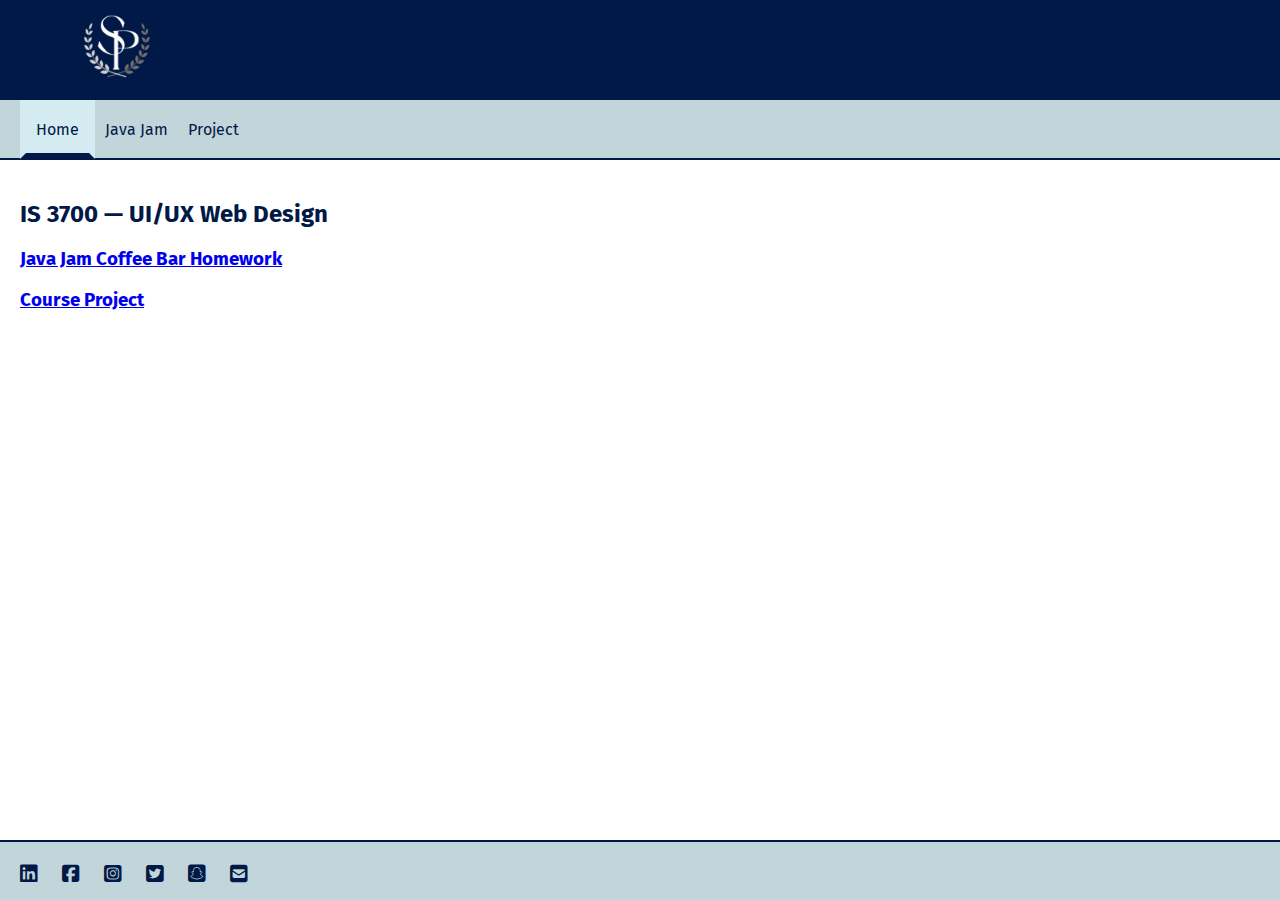
<file: index.html>
<!DOCTYPE html>
<html lang="en">

<head>
    <meta charset="UTF-8">
    <meta http-equiv="X-UA-Compatible" content="IE=edge">
    <meta name="viewport" content="width=device-width, initial-scale=1.0">
    <title>Sam Pugmire</title>
    <link href="main.css" rel="stylesheet" type="text/css" />
    <link rel="stylesheet" href="https://cdnjs.cloudflare.com/ajax/libs/font-awesome/6.2.1/css/all.min.css">
    <link rel="icon" href="https://www.usu.edu/favicon.ico" type="image/x-icon">
</head>

<body>
    <header id="pageHeader">
        <a href="index.html"><img id="mainLogo" src="logo.png" alt="Logo" /></a>
        <!-- <h1>Sam Pugmire</h1> -->
    </header>

    <nav id="mainNav">
        <ul>
            <li class="current"><a href="index.html">Home</a></li>
            <li><a href="javajam/index.html">Java Jam</a></li>
            <li><a href="project/index.html">Project</a></li>
            <!-- Add more navigation items as needed- possibly projects from different courses -->
        </ul>
    </nav>

    <main id="mainContent">
        <h2>IS 3700 &mdash; UI/UX Web Design</h2>
        <h3><a href="javajam/index.html">Java Jam Coffee Bar Homework</a></h3>
        <h3><a href="project/index.html">Course Project</a></h3>
    </main>

    <footer id="pageFooter">
        <ul>
            <li><a href="https://www.linkedin.com/" aria-label="linkedin"><i class="fab fa-linkedin"
                        aria-hidden="true"></i></a></li>
            <li><a href="https://www.facebook.com/" aria-label="facebook"><i class="fab fa-facebook-square"
                        aria-hidden="true"></i></a></li>
            <li><a href="https://www.instagram.com/?hl=en" aria-label="instagram"><i class="fab fa-instagram-square"
                        aria-hidden="true"></i></a></li>
            <li><a href="https://twitter.com/?lang=en" aria-label="twitter"><i class="fab fa-twitter-square"
                        aria-hidden="true"></i></a></li>
            <li><a href="https://www.snapchat.com/" aria-label="snapchat"><i class="fab fa-snapchat-square"
                        aria-hidden="true"></i></a></li>
            <li><a href="mailto:Anumber@usu.edu" aria-label="email"><i class="fas fa-envelope-square"
                        aria-hidden="true"></i></a></li>
        </ul>
    </footer>

</body>

</html>
</file>
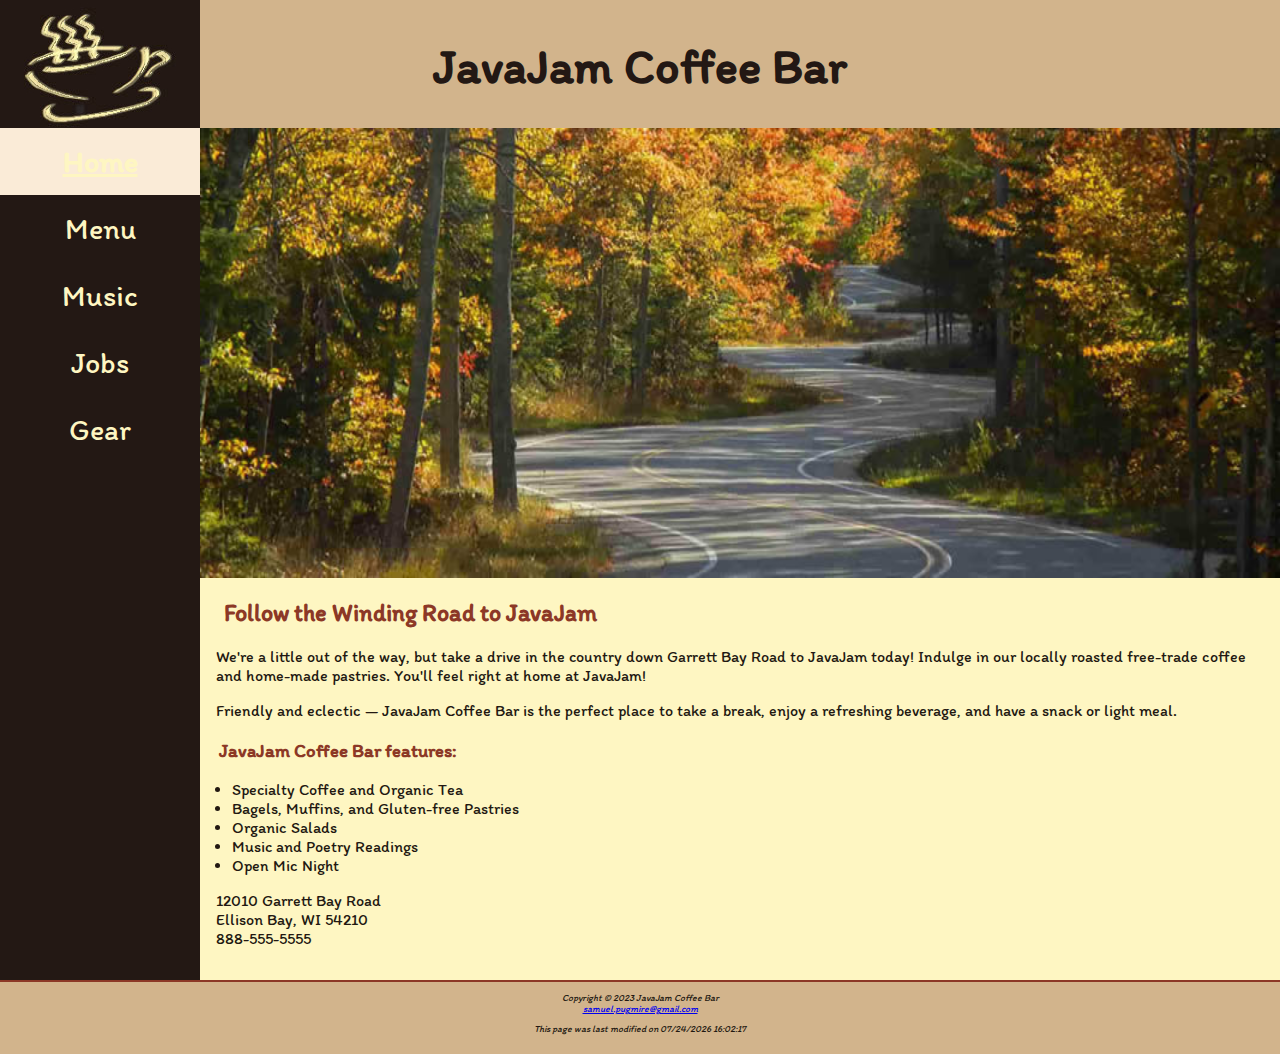
<file: javajam/index.html>
<!DOCTYPE html>
<html lang="en">

<head>
    <meta charset="UTF-8">
    <meta http-equiv="X-UA-Compatible" content="IE=edge">
    <meta name="viewport" content="width=device-width, initial-scale=1.0">
    <title>Sam Pugmire &mdash; JavaJam Coffee House</title>
    <meta name="description" content="JavaJam Coffee Bar Case Study">
    <meta name="author" content="Sam Pugmire">
    <meta name="keywords" content="Homework, USU, Data Analytics and Information Systems">
    <link rel="stylesheet" href="javajam.css">
    <link rel="shortcut icon" href="favicon.ico">

</head>

<body>
    <div id="wrapper">
        <header>
            <h1> <a href="index.html"> JavaJam Coffee Bar </a> </h1>
        </header>
        <nav>

            <ul>
                <li><a class="current" href="index.html">Home</a></li>
                <li><a href="menu.html"> Menu </a> </li>
                <li><a href="music.html"> Music </a> </li>
                <li><a href="jobs.html"> Jobs </a> </li>
                <li><a href="gear.html"> Gear </a> </li>
            </ul>

        </nav>

        <main>
            <div id="homehero">

            </div>

            <h2> Follow the Winding Road to JavaJam </h2>
            <p>
                We're a little out of the way, but take a drive in the country down Garrett Bay Road to JavaJam today!
                Indulge in our locally roasted free-trade coffee and home-made pastries. You'll feel right at home at
                JavaJam!
            </p>
            <p>
                Friendly and eclectic — JavaJam Coffee Bar is the perfect place to take a break, enjoy a refreshing
                beverage,
                and have a snack or light meal.
            </p>
            <h3>
                JavaJam Coffee Bar features:
            </h3>
            <ul>
                <li> Specialty Coffee and Organic Tea </li>
                <li> Bagels, Muffins, and Gluten-free Pastries </li>
                <li> Organic Salads </li>
                <li> Music and Poetry Readings </li>
                <li> Open Mic Night </li>

            </ul>

            <div>
                12010 Garrett Bay Road <br>
                Ellison Bay, WI 54210 <br>
                <a id="mobile" href="tel:888-555-5555"> 888-555-5555</a>
                <span id="desktop">888-555-5555</span>
            </div>
        </main>
        <footer>

            Copyright © 2023 JavaJam Coffee Bar <br>
            <a href="mailto:samuel.pugmire@gmail.com">samuel.pugmire@gmail.com</a>
            <div>
                <p id="dateupdate"> </p>
                <script src = "js/dateupdate.js"></script>
            
            </div>

        </footer>
    </div>
</body>

</html>
</file>
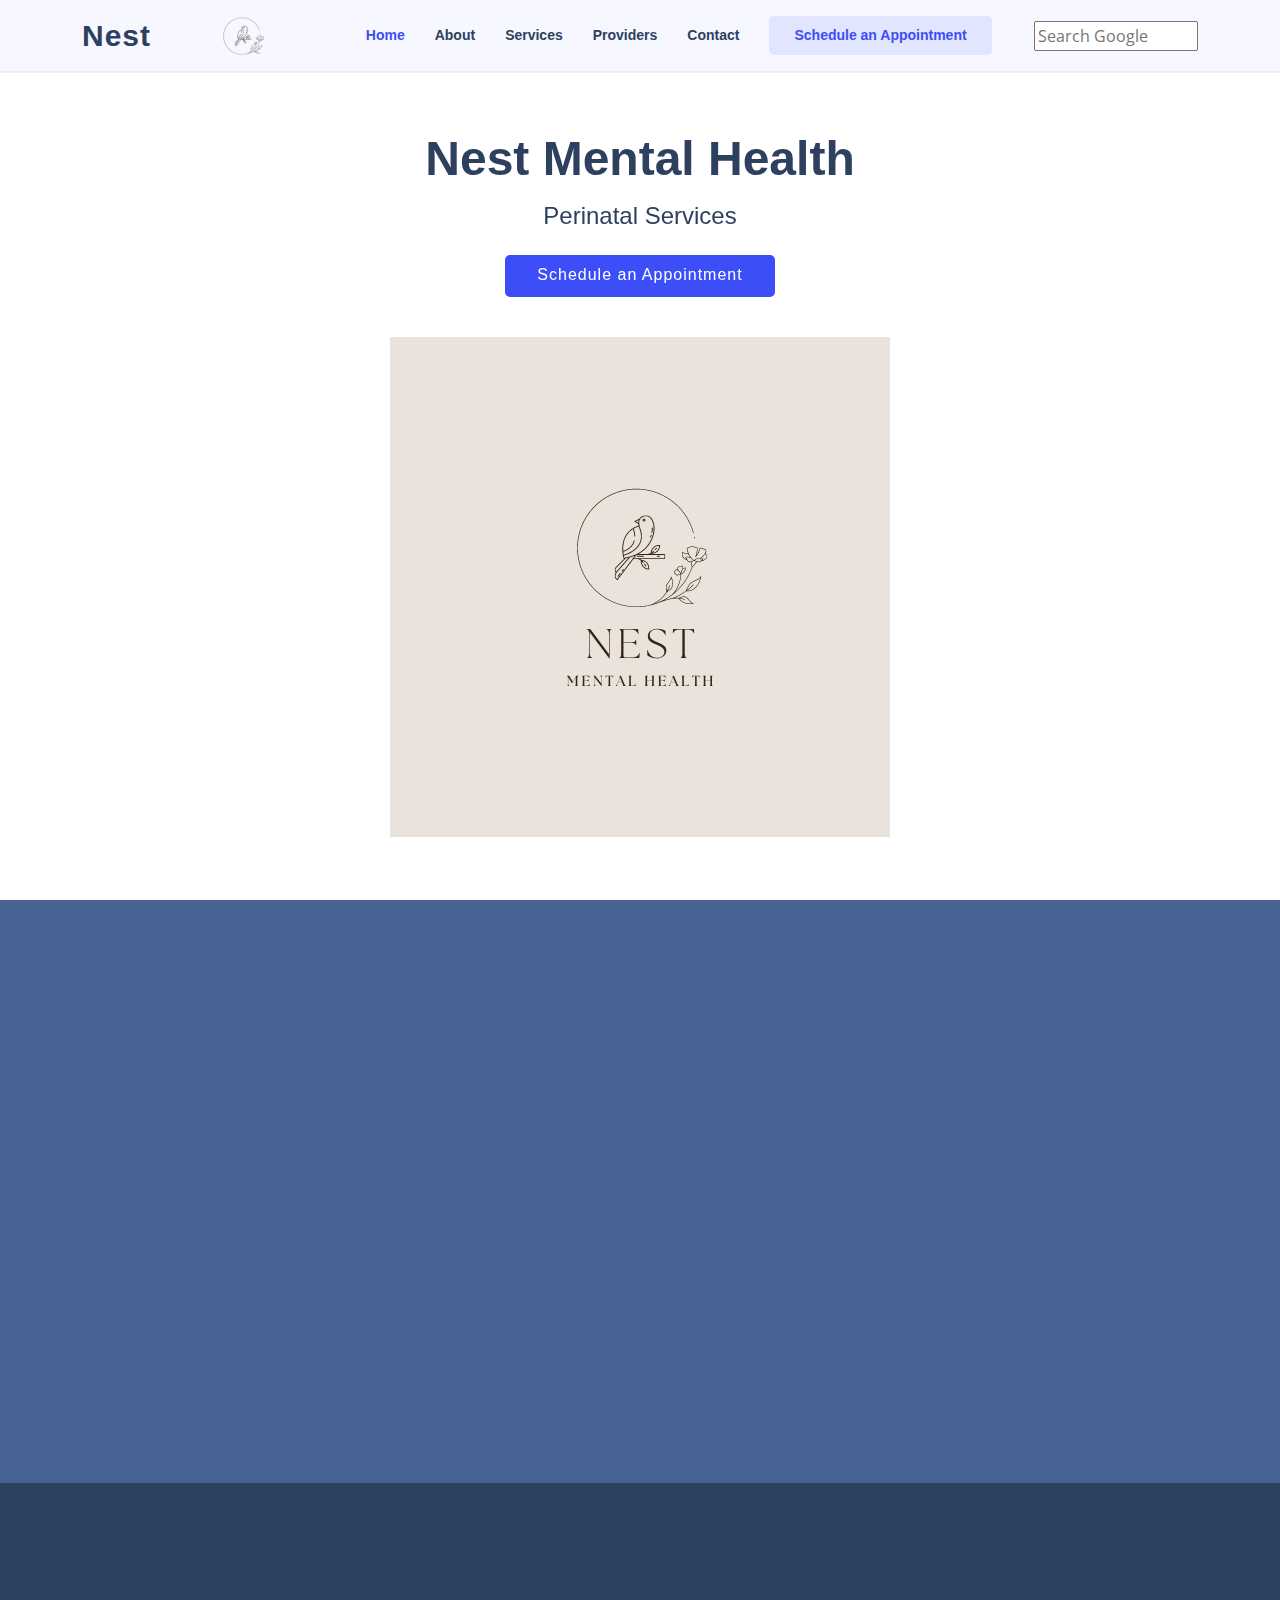
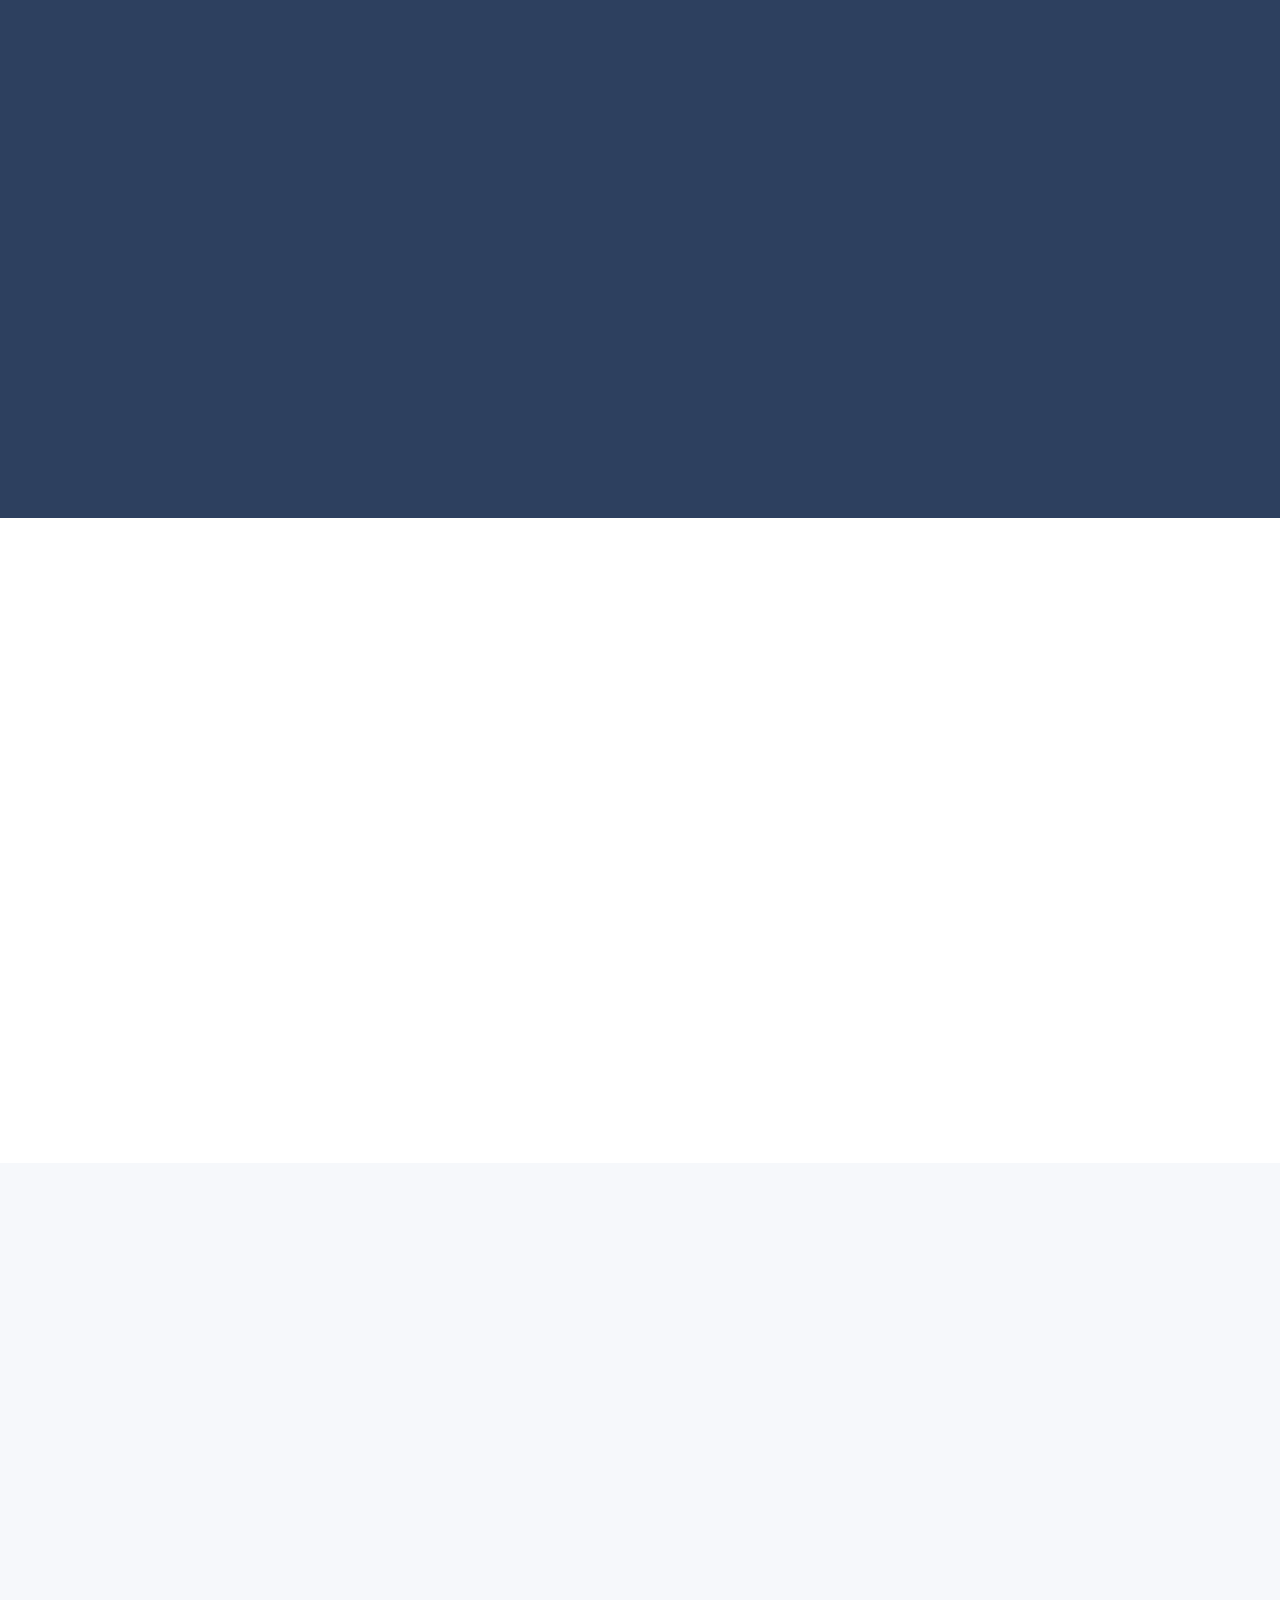
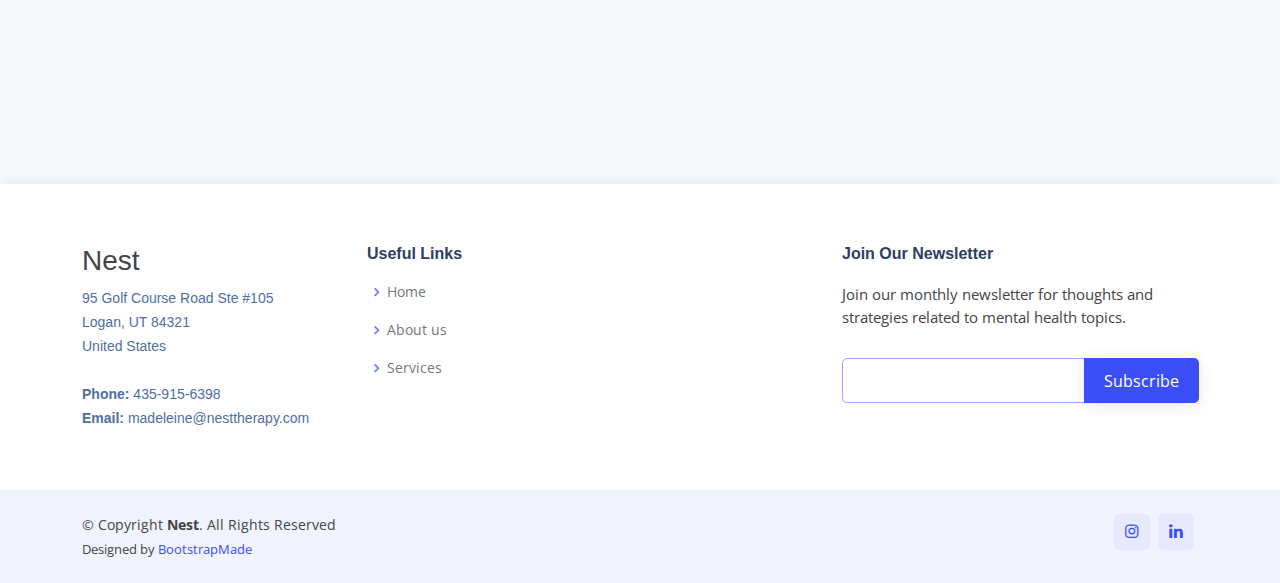
<file: project/index.html>
<!DOCTYPE html>
<html lang="en">

<head>
  <meta charset="utf-8">
  <meta content="width=device-width, initial-scale=1.0" name="viewport">

  <title>Nest Mental Health</title>
  <meta content="" name="description">
  <meta content="" name="keywords">

  <!-- Favicons -->
  <link href="assets/img/favicon.ico" rel="icon">
  <link href="assets/img/apple-touch-icon.png" rel="apple-touch-icon">

  <!-- Google Fonts -->
  <link
    href="https://fonts.googleapis.com/css?family=Open+Sans:300,300i,400,400i,600,600i,700,700i Krub:300,300i,400,400i,500,500i,600,600i,700,700i Poppins:300,300i,400,400i,500,500i,600,600i,700,700i"
    rel="stylesheet">

  <!-- Vendor CSS Files -->
  <link href="assets/vendor/aos/aos.css" rel="stylesheet">
  <link href="assets/vendor/bootstrap/css/bootstrap.min.css" rel="stylesheet">
  <link href="assets/vendor/bootstrap-icons/bootstrap-icons.css" rel="stylesheet">
  <link href="assets/vendor/boxicons/css/boxicons.min.css" rel="stylesheet">
  <link href="assets/vendor/glightbox/css/glightbox.min.css" rel="stylesheet">
  <link href="assets/vendor/swiper/swiper-bundle.min.css" rel="stylesheet">

  <!-- Template Main CSS File -->
  <link href="assets/css/style.css" rel="stylesheet">

  <!-- =======================================================
  * Template Name: Bikin
  * Updated: Mar 10 2023 with Bootstrap v5.2.3
  * Template URL: https://bootstrapmade.com/bikin-free-simple-landing-page-template/
  * Author: BootstrapMade.com
  * License: https://bootstrapmade.com/license/
  ======================================================== -->
</head>

<body>

  <!-- ======= Header ======= -->
  <header id="header" class="fixed-top">
    <div class="container d-flex align-items-center justify-content-between">

      <h1 class="logo"><a href="index.html">Nest</a></h1>
      <!-- Uncomment below if you prefer to use an image logo -->
      <a href="index.html" class="logo"><img src="assets/img/logo.png" alt="" class="img-fluid"></a>

      <nav id="navbar" class="navbar">
        <ul>
          <li><a class="nav-link scrollto active" href="#hero">Home</a></li>
          <li><a class="nav-link scrollto" href="#about">About</a></li>
          <li><a class="nav-link scrollto" href="#services">Services</a></li>
          <!-- <li><a class="nav-link scrollto " href="#portfolio">Portfolio</a></li> -->
          <li><a class="nav-link scrollto" href="#team">Providers</a></li>
          <!-- <li><a class="nav-link scrollto" href="#pricing">Pricing</a></li> -->
          <!-- <li class="dropdown"><a href="#"><span>Drop Down</span> <i class="bi bi-chevron-down"></i></a>
            <ul>
              <li><a href="#">Drop Down 1</a></li>
              <li class="dropdown"><a href="#"><span>Deep Drop Down</span> <i class="bi bi-chevron-right"></i></a>
                <ul>
                  <li><a href="#">Deep Drop Down 1</a></li>
                  <li><a href="#">Deep Drop Down 2</a></li>
                  <li><a href="#">Deep Drop Down 3</a></li>
                  <li><a href="#">Deep Drop Down 4</a></li>
                  <li><a href="#">Deep Drop Down 5</a></li>
                </ul>
              </li>
              <li><a href="#">Drop Down 2</a></li>
              <li><a href="#">Drop Down 3</a></li>
              <li><a href="#">Drop Down 4</a></li>
            </ul>
          </li> -->
          <li><a class="nav-link scrollto" href="#contact">Contact</a></li>

          <li><a class="getstarted scrollto" href="#contact">Schedule an Appointment</a></li>

        </ul>

        <i class="bi bi-list mobile-nav-toggle"></i>
      </nav><!-- .navbar -->
      <form id="form" role="search" method="get" action="https://www.google.com/search">
        <input type="search" id="query" placeholder="Search Google" size=15>
      </form>

    </div>

  </header><!-- End Header -->

  <!-- ======= Hero Section ======= -->
  <section id="hero" class="d-flex align-items-center">

    <div class="container d-flex flex-column align-items-center justify-content-center" data-aos="fade-up">
      <h1>Nest Mental Health</h1>
      <h2>Perinatal Services</h2>
      <a href="#contact" class="btn-get-started scrollto">Schedule an Appointment</a>
      <img src="assets/img/hero-img.png" class="img-fluid hero-img" alt="" data-aos="zoom-in" data-aos-delay="150">
    </div>

  </section><!-- End Hero -->

  <main id="main">

    <!-- ======= About Section ======= -->
    <section id="about" class="about">
      <div class="container">

        <div class="row no-gutters">
          <div class="content col-xl-5 d-flex align-items-stretch" data-aos="fade-right">
            <div class="content">
              <h3>Our Story</h3>
              <p>
                The Nest has been hand crafted to help you feel supported and heard. We are constantly growing and
                changing just like you. If there is ever anything we can do to make your experience better, don't
                hesitat to tell us. Here, your voice matters.
              </p>
              <!-- <a href="#" class="about-btn">About us <i class="bx bx-chevron-right"></i></a> -->
            </div>
          </div>
          <div class="col-xl-7 d-flex align-items-stretch" data-aos="fade-left">
            <div class="icon-boxes d-flex flex-column justify-content-center">
              <div class="row">
                <div class="col-md-6 icon-box" data-aos="fade-up" data-aos-delay="100">
                  <i class="bx bx-receipt"></i>
                  <h4>Founding</h4>
                  <p>Opened in Logan, UT in 2025 to help women and mothers navigate the challenges of life.</p>
                </div>
                <div class="col-md-6 icon-box" data-aos="fade-up" data-aos-delay="200">
                  <i class="bx bx-cube-alt"></i>
                  <h4>Our Approach</h4>
                  <p>We utilize several types of modalities to help you have a comfortable experience that works for
                    you.</p>
                </div>
                <div class="col-md-6 icon-box" data-aos="fade-up" data-aos-delay="300">
                  <i class="bx bx-images"></i>
                  <h4>Our Why</h4>
                  <p>Research has shown therapy is an incredible resource to recovering from mental illness and
                    improving relationships. An amazing part of our job is watching clients better their lives and
                    improve in their circumstances. </p>
                </div>
                <div class="col-md-6 icon-box" data-aos="fade-up" data-aos-delay="400">
                  <i class="bx bx-shield"></i>
                  <h4>Privacy</h4>
                  <p>We know therapy requires vulnerability. We respect confidentiality for all clients.</p>
                </div>
              </div>
            </div><!-- End .content-->
          </div>
        </div>

      </div>
    </section><!-- End About Section -->

    <!-- ======= Clients Section =======
    <section id="clients" class="clients">
      <div class="container" data-aos="zoom-in">

        <div class="row">

          <div class="col-lg-2 col-md-4 col-6 d-flex align-items-center justify-content-center">
            <img src="assets/img/clients/client-1.png" class="img-fluid" alt="">
          </div>

          <div class="col-lg-2 col-md-4 col-6 d-flex align-items-center justify-content-center">
            <img src="assets/img/clients/client-2.png" class="img-fluid" alt="">
          </div>

          <div class="col-lg-2 col-md-4 col-6 d-flex align-items-center justify-content-center">
            <img src="assets/img/clients/client-3.png" class="img-fluid" alt="">
          </div>

          <div class="col-lg-2 col-md-4 col-6 d-flex align-items-center justify-content-center">
            <img src="assets/img/clients/client-4.png" class="img-fluid" alt="">
          </div>

          <div class="col-lg-2 col-md-4 col-6 d-flex align-items-center justify-content-center">
            <img src="assets/img/clients/client-5.png" class="img-fluid" alt="">
          </div>

          <div class="col-lg-2 col-md-4 col-6 d-flex align-items-center justify-content-center">
            <img src="assets/img/clients/client-6.png" class="img-fluid" alt="">
          </div>

        </div>

      </div>
    </section>End Clients Section -->

    <!-- ======= Features Section ======= -->
    <!-- <section id="features" class="features" data-aos="fade-up">
      <div class="container">

        <div class="section-title">
          <h2>Features</h2>
          <p>Magnam dolores commodi suscipit. Necessitatibus eius consequatur ex aliquid fuga eum quidem. Sit sint consectetur velit. Quisquam quos quisquam cupiditate. Et nemo qui impedit suscipit alias ea. Quia fugiat sit in iste officiis commodi quidem hic quas.</p>
        </div>

        <div class="row content">
          <div class="col-md-5" data-aos="fade-right" data-aos-delay="100">
            <img src="assets/img/features-1.png" class="img-fluid" alt="">
          </div>
          <div class="col-md-7 pt-4" data-aos="fade-left" data-aos-delay="100">
            <h3>Voluptatem dignissimos provident quasi corporis voluptates sit assumenda.</h3>
            <p class="fst-italic">
              Lorem ipsum dolor sit amet, consectetur adipiscing elit, sed do eiusmod tempor incididunt ut labore et dolore
              magna aliqua.
            </p>
            <ul>
              <li><i class="bi bi-check"></i> Ullamco laboris nisi ut aliquip ex ea commodo consequat.</li>
              <li><i class="bi bi-check"></i> Duis aute irure dolor in reprehenderit in voluptate velit.</li>
              <li><i class="bi bi-check"></i> Ullam est qui quos consequatur eos accusamus.</li>
            </ul>
          </div>
        </div>

        <div class="row content">
          <div class="col-md-5 order-1 order-md-2" data-aos="fade-left">
            <img src="assets/img/features-2.png" class="img-fluid" alt="">
          </div>
          <div class="col-md-7 pt-5 order-2 order-md-1" data-aos="fade-right">
            <h3>Corporis temporibus maiores provident</h3>
            <p class="fst-italic">
              Lorem ipsum dolor sit amet, consectetur adipiscing elit, sed do eiusmod tempor incididunt ut labore et dolore
              magna aliqua.
            </p>
            <p>
              Ullamco laboris nisi ut aliquip ex ea commodo consequat. Duis aute irure dolor in reprehenderit in voluptate
              velit esse cillum dolore eu fugiat nulla pariatur. Excepteur sint occaecat cupidatat non proident, sunt in
              culpa qui officia deserunt mollit anim id est laborum
            </p>
          </div>
        </div>

        <div class="row content">
          <div class="col-md-5" data-aos="fade-right">
            <img src="assets/img/features-3.png" class="img-fluid" alt="">
          </div>
          <div class="col-md-7 pt-5" data-aos="fade-left">
            <h3>Sunt consequatur ad ut est nulla consectetur reiciendis animi voluptas</h3>
            <p>Cupiditate placeat cupiditate placeat est ipsam culpa. Delectus quia minima quod. Sunt saepe odit aut quia voluptatem hic voluptas dolor doloremque.</p>
            <ul>
              <li><i class="bi bi-check"></i> Ullamco laboris nisi ut aliquip ex ea commodo consequat.</li>
              <li><i class="bi bi-check"></i> Duis aute irure dolor in reprehenderit in voluptate velit.</li>
              <li><i class="bi bi-check"></i> Facilis ut et voluptatem aperiam. Autem soluta ad fugiat.</li>
            </ul>
          </div>
        </div>

        <div class="row content">
          <div class="col-md-5 order-1 order-md-2" data-aos="fade-left">
            <img src="assets/img/features-4.png" class="img-fluid" alt="">
          </div>
          <div class="col-md-7 pt-5 order-2 order-md-1" data-aos="fade-right">
            <h3>Quas et necessitatibus eaque impedit ipsum animi consequatur incidunt in</h3>
            <p class="fst-italic">
              Lorem ipsum dolor sit amet, consectetur adipiscing elit, sed do eiusmod tempor incididunt ut labore et dolore
              magna aliqua.
            </p>
            <p>
              Ullamco laboris nisi ut aliquip ex ea commodo consequat. Duis aute irure dolor in reprehenderit in voluptate
              velit esse cillum dolore eu fugiat nulla pariatur. Excepteur sint occaecat cupidatat non proident, sunt in
              culpa qui officia deserunt mollit anim id est laborum
            </p>
          </div>
        </div>

      </div>
    </section>End Features Section -->

    <!-- ======= Steps Section ======= -->
    <!-- <section id="steps" class="steps">
      <div class="container">

        <div class="row no-gutters" data-aos="fade-up">

          <div class="col-lg-4 col-md-6 content-item" data-aos="fade-up" data-aos-delay="100">
            <span>01</span>
            <h4>Lorem Ipsum</h4>
            <p>Ulamco laboris nisi ut aliquip ex ea commodo consequat. Et consectetur ducimus vero placeat</p>
          </div>

          <div class="col-lg-4 col-md-6 content-item" data-aos="fade-up" data-aos-delay="200">
            <span>02</span>
            <h4>Repellat Nihil</h4>
            <p>Dolorem est fugiat occaecati voluptate velit esse. Dicta veritatis dolor quod et vel dire leno para dest</p>
          </div>

          <div class="col-lg-4 col-md-6 content-item" data-aos="fade-up" data-aos-delay="300">
            <span>03</span>
            <h4> Ad ad velit qui</h4>
            <p>Molestiae officiis omnis illo asperiores. Aut doloribus vitae sunt debitis quo vel nam quis</p>
          </div>

          <div class="col-lg-4 col-md-6 content-item" data-aos="fade-up" data-aos-delay="100">
            <span>04</span>
            <h4>Repellendus molestiae</h4>
            <p>Inventore quo sint a sint rerum. Distinctio blanditiis deserunt quod soluta quod nam mider lando casa</p>
          </div>

          <div class="col-lg-4 col-md-6 content-item" data-aos="fade-up" data-aos-delay="200">
            <span>05</span>
            <h4>Sapiente Magnam</h4>
            <p>Vitae dolorem in deleniti ipsum omnis tempore voluptatem. Qui possimus est repellendus est quibusdam</p>
          </div>

          <div class="col-lg-4 col-md-6 content-item" data-aos="fade-up" data-aos-delay="300">
            <span>06</span>
            <h4>Facilis Impedit</h4>
            <p>Quis eum numquam veniam ea voluptatibus voluptas. Excepturi aut nostrum repudiandae voluptatibus corporis sequi</p>
          </div>

        </div>

      </div>
    </section>End Steps Section -->

    <!-- ======= Services Section ======= -->
    <section id="services" class="services">
      <div class="container" data-aos="fade-up">

        <div class="section-title">
          <h2>Services</h2>
          <p>We specialize in a variety of services for women. Click the cards for links to helpful resources. </p>
        </div>

        <div class="row">
          <div class="col-md-6 col-lg-3 d-flex align-items-stretch mb-5 mb-lg-0" data-aos="fade-up"
            data-aos-delay="100">
            <div class="icon-box">
              <div class="icon"><i class="bx bx-female"></i></div>
              <h4 class="title"><a href="https://www.nami.org/Blogs/NAMI-Blog/October-2022/Surviving-Motherhood-and-Mental-Health-What-I-Wish-I-Knew-When-Life-Went-Off-Script">Motherhood</a></h4>
              <p class="description">Support through familial relationships and tools to maintain equilibrium with the
                difficulties of being a mother and spouse.</p>
            </div>
          </div>

          <div class="col-md-6 col-lg-3 d-flex align-items-stretch mb-5 mb-lg-0" data-aos="fade-up"
            data-aos-delay="200">
            <div class="icon-box">
              <div class="icon"><i class="bx bxs-baby-carriage"></i></div>
              <h4 class="title"><a href="https://www.postpartum.net/">Pregnancy</a></h4>
              <p class="description">Support from family planning to conception, loss or trauma, and pregnancy to birth.
              </p>
            </div>
          </div>

          <div class="col-md-6 col-lg-3 d-flex align-items-stretch mb-5 mb-lg-0" data-aos="fade-up"
            data-aos-delay="300">
            <div class="icon-box">
              <div class="icon"><i class="bx bxs-error"></i></div>
              <h4 class="title"><a href="https://www.nichd.nih.gov/ncmhep/initiatives/moms-mental-health-matters/moms">Anxiety</a></h4>
              <p class="description">Support through uncertainty, doubt, or other perceieved threats and tools to
                maintain control. </p>
            </div>
          </div>

          <div class="col-md-6 col-lg-3 d-flex align-items-stretch mb-5 mb-lg-0" data-aos="fade-up"
            data-aos-delay="400">
            <div class="icon-box">
              <div class="icon"><i class="bx bx-cloud-drizzle"></i></div>
              <h4 class="title"><a href="https://www.cdc.gov/reproductivehealth/depression/resources.htm">Depression</a></h4>
              <p class="description">Support through sadness, emptiness, or hopelessness and tools for coping. </p>
            </div>
          </div>

        </div>

      </div>
      
    </section><!-- End Services Section -->

    <!-- ======= Portfolio Section ======= -->
    <!-- <section id="portfolio" class="portfolio">
      <div class="container" data-aos="fade-up">

        <div class="section-title">
          <h2>Portfolio</h2>
          <p>Magnam dolores commodi suscipit. Necessitatibus eius consequatur ex aliquid fuga eum quidem. Sit sint consectetur velit. Quisquam quos quisquam cupiditate. Et nemo qui impedit suscipit alias ea. Quia fugiat sit in iste officiis commodi quidem hic quas.</p>
        </div>

        <div class="row">
          <div class="col-lg-12 d-flex justify-content-center">
            <ul id="portfolio-flters">
              <li data-filter="*" class="filter-active">All</li>
              <li data-filter=".filter-app">App</li>
              <li data-filter=".filter-card">Card</li>
              <li data-filter=".filter-web">Web</li>
            </ul>
          </div>
        </div>

        <div class="row portfolio-container">

          <div class="col-lg-4 col-md-6 portfolio-item filter-app">
            <div class="portfolio-wrap">
              <img src="assets/img/portfolio/portfolio-1.jpg" class="img-fluid" alt="">
              <div class="portfolio-info">
                <h4>App 1</h4>
                <p>App</p>
                <div class="portfolio-links">
                  <a href="assets/img/portfolio/portfolio-1.jpg" data-gallery="portfolioGallery" class="portfolio-lightbox" title="App 1"><i class="bx bx-plus"></i></a>
                  <a href="portfolio-details.html" title="More Details"><i class="bx bx-link"></i></a>
                </div>
              </div>
            </div>
          </div>

          <div class="col-lg-4 col-md-6 portfolio-item filter-web">
            <div class="portfolio-wrap">
              <img src="assets/img/portfolio/portfolio-2.jpg" class="img-fluid" alt="">
              <div class="portfolio-info">
                <h4>Web 3</h4>
                <p>Web</p>
                <div class="portfolio-links">
                  <a href="assets/img/portfolio/portfolio-2.jpg" data-gallery="portfolioGallery" class="portfolio-lightbox" title="Web 3"><i class="bx bx-plus"></i></a>
                  <a href="portfolio-details.html" title="More Details"><i class="bx bx-link"></i></a>
                </div>
              </div>
            </div>
          </div>

          <div class="col-lg-4 col-md-6 portfolio-item filter-app">
            <div class="portfolio-wrap">
              <img src="assets/img/portfolio/portfolio-3.jpg" class="img-fluid" alt="">
              <div class="portfolio-info">
                <h4>App 2</h4>
                <p>App</p>
                <div class="portfolio-links">
                  <a href="assets/img/portfolio/portfolio-3.jpg" data-gallery="portfolioGallery" class="portfolio-lightbox" title="App 2"><i class="bx bx-plus"></i></a>
                  <a href="portfolio-details.html" title="More Details"><i class="bx bx-link"></i></a>
                </div>
              </div>
            </div>
          </div>

          <div class="col-lg-4 col-md-6 portfolio-item filter-card">
            <div class="portfolio-wrap">
              <img src="assets/img/portfolio/portfolio-4.jpg" class="img-fluid" alt="">
              <div class="portfolio-info">
                <h4>Card 2</h4>
                <p>Card</p>
                <div class="portfolio-links">
                  <a href="assets/img/portfolio/portfolio-4.jpg" data-gallery="portfolioGallery" class="portfolio-lightbox" title="Card 2"><i class="bx bx-plus"></i></a>
                  <a href="portfolio-details.html" title="More Details"><i class="bx bx-link"></i></a>
                </div>
              </div>
            </div>
          </div>

          <div class="col-lg-4 col-md-6 portfolio-item filter-web">
            <div class="portfolio-wrap">
              <img src="assets/img/portfolio/portfolio-5.jpg" class="img-fluid" alt="">
              <div class="portfolio-info">
                <h4>Web 2</h4>
                <p>Web</p>
                <div class="portfolio-links">
                  <a href="assets/img/portfolio/portfolio-5.jpg" data-gallery="portfolioGallery" class="portfolio-lightbox" title="Web 2"><i class="bx bx-plus"></i></a>
                  <a href="portfolio-details.html" title="More Details"><i class="bx bx-link"></i></a>
                </div>
              </div>
            </div>
          </div>

          <div class="col-lg-4 col-md-6 portfolio-item filter-app">
            <div class="portfolio-wrap">
              <img src="assets/img/portfolio/portfolio-6.jpg" class="img-fluid" alt="">
              <div class="portfolio-info">
                <h4>App 3</h4>
                <p>App</p>
                <div class="portfolio-links">
                  <a href="assets/img/portfolio/portfolio-6.jpg" data-gallery="portfolioGallery" class="portfolio-lightbox" title="App 3"><i class="bx bx-plus"></i></a>
                  <a href="portfolio-details.html" title="More Details"><i class="bx bx-link"></i></a>
                </div>
              </div>
            </div>
          </div>

          <div class="col-lg-4 col-md-6 portfolio-item filter-card">
            <div class="portfolio-wrap">
              <img src="assets/img/portfolio/portfolio-7.jpg" class="img-fluid" alt="">
              <div class="portfolio-info">
                <h4>Card 1</h4>
                <p>Card</p>
                <div class="portfolio-links">
                  <a href="assets/img/portfolio/portfolio-7.jpg" data-gallery="portfolioGallery" class="portfolio-lightbox" title="Card 1"><i class="bx bx-plus"></i></a>
                  <a href="portfolio-details.html" title="More Details"><i class="bx bx-link"></i></a>
                </div>
              </div>
            </div>
          </div>

          <div class="col-lg-4 col-md-6 portfolio-item filter-card">
            <div class="portfolio-wrap">
              <img src="assets/img/portfolio/portfolio-8.jpg" class="img-fluid" alt="">
              <div class="portfolio-info">
                <h4>Card 3</h4>
                <p>Card</p>
                <div class="portfolio-links">
                  <a href="assets/img/portfolio/portfolio-8.jpg" data-gallery="portfolioGallery" class="portfolio-lightbox" title="Card 3"><i class="bx bx-plus"></i></a>
                  <a href="portfolio-details.html" title="More Details"><i class="bx bx-link"></i></a>
                </div>
              </div>
            </div>
          </div>

          <div class="col-lg-4 col-md-6 portfolio-item filter-web">
            <div class="portfolio-wrap">
              <img src="assets/img/portfolio/portfolio-9.jpg" class="img-fluid" alt="">
              <div class="portfolio-info">
                <h4>Web 3</h4>
                <p>Web</p>
                <div class="portfolio-links">
                  <a href="assets/img/portfolio/portfolio-9.jpg" data-gallery="portfolioGallery" class="portfolio-lightbox" title="Web 3"><i class="bx bx-plus"></i></a>
                  <a href="portfolio-details.html" title="More Details"><i class="bx bx-link"></i></a>
                </div>
              </div>
            </div>
          </div>

        </div>

      </div>
    </section>End Portfolio Section -->

    <!-- ======= Testimonials Section ======= -->
    <!-- <section id="testimonials" class="testimonials section-bg">
      <div class="container" data-aos="fade-up">

        <div class="section-title">
          <h2>Testimonials</h2>
          <p>Magnam dolores commodi suscipit. Necessitatibus eius consequatur ex aliquid fuga eum quidem. Sit sint consectetur velit. Quisquam quos quisquam cupiditate. Et nemo qui impedit suscipit alias ea. Quia fugiat sit in iste officiis commodi quidem hic quas.</p>
        </div>

        <div class="testimonials-slider swiper" data-aos="fade-up" data-aos-delay="100">
          <div class="swiper-wrapper">

            <div class="swiper-slide">
              <div class="testimonial-item">
                <p>
                  <i class="bx bxs-quote-alt-left quote-icon-left"></i>
                  Proin iaculis purus consequat sem cure digni ssim donec porttitora entum suscipit rhoncus. Accusantium quam, ultricies eget id, aliquam eget nibh et. Maecen aliquam, risus at semper.
                  <i class="bx bxs-quote-alt-right quote-icon-right"></i>
                </p>
                <img src="assets/img/testimonials/testimonials-1.jpg" class="testimonial-img" alt="">
                <h3>Saul Goodman</h3>
                <h4>Ceo &amp; Founder</h4>
              </div>
            </div>End testimonial item -->

    <!-- <div class="swiper-slide">
              <div class="testimonial-item">
                <p>
                  <i class="bx bxs-quote-alt-left quote-icon-left"></i>
                  Export tempor illum tamen malis malis eram quae irure esse labore quem cillum quid cillum eram malis quorum velit fore eram velit sunt aliqua noster fugiat irure amet legam anim culpa.
                  <i class="bx bxs-quote-alt-right quote-icon-right"></i>
                </p>
                <img src="assets/img/testimonials/testimonials-2.jpg" class="testimonial-img" alt="">
                <h3>Sara Wilsson</h3>
                <h4>Designer</h4>
              </div>
            </div>End testimonial item -->

    <!-- <div class="swiper-slide">
              <div class="testimonial-item">
                <p>
                  <i class="bx bxs-quote-alt-left quote-icon-left"></i>
                  Enim nisi quem export duis labore cillum quae magna enim sint quorum nulla quem veniam duis minim tempor labore quem eram duis noster aute amet eram fore quis sint minim.
                  <i class="bx bxs-quote-alt-right quote-icon-right"></i>
                </p>
                <img src="assets/img/testimonials/testimonials-3.jpg" class="testimonial-img" alt="">
                <h3>Jena Karlis</h3>
                <h4>Store Owner</h4>
              </div>
            </div>End testimonial item -->

    <!-- <div class="swiper-slide">
              <div class="testimonial-item">
                <p>
                  <i class="bx bxs-quote-alt-left quote-icon-left"></i>
                  Fugiat enim eram quae cillum dolore dolor amet nulla culpa multos export minim fugiat minim velit minim dolor enim duis veniam ipsum anim magna sunt elit fore quem dolore labore illum veniam.
                  <i class="bx bxs-quote-alt-right quote-icon-right"></i>
                </p>
                <img src="assets/img/testimonials/testimonials-4.jpg" class="testimonial-img" alt="">
                <h3>Matt Brandon</h3>
                <h4>Freelancer</h4>
              </div>
            </div>End testimonial item -->

    <!-- <div class="swiper-slide">
              <div class="testimonial-item">
                <p>
                  <i class="bx bxs-quote-alt-left quote-icon-left"></i>
                  Quis quorum aliqua sint quem legam fore sunt eram irure aliqua veniam tempor noster veniam enim culpa labore duis sunt culpa nulla illum cillum fugiat legam esse veniam culpa fore nisi cillum quid.
                  <i class="bx bxs-quote-alt-right quote-icon-right"></i>
                </p>
                <img src="assets/img/testimonials/testimonials-5.jpg" class="testimonial-img" alt="">
                <h3>John Larson</h3>
                <h4>Entrepreneur</h4>
              </div>
            </div>End testimonial item -->

    <!-- </div>
          <div class="swiper-pagination"></div>
        </div>

      </div>
    </section>End Testimonials Section -->

    <!-- ======= Team Section ======= -->
    <section id="team" class="team">
      <div class="container" data-aos="fade-up">

        <div class="section-title">
          <h2>Providers</h2>
          <p>Our providers are trained and specialize in various types of therapy types including Acceptance and
            Commitment (ACT), Brainspotting, Cognitive Behavioral (CBT), Exposure Response Prevention (ERP), Internal
            Family Systems (IFS), and Mindfulness-Based (MBCT).
          </p>
        </div>

        <div class="row">

          <div class="col-xl-3 col-lg-4 col-md-6" data-aos="fade-up" data-aos-delay="100">
            <div class="member">
              <img src="assets/img/team/madeleine.jpg" class="img-fluid" alt="">
              <div class="member-info">
                <div class="member-info-content">
                  <h4>Madeleine Pugmire</h4>
                  <span>Therapist, CSW</span>
                </div>
                <!-- <div class="social">
                  <a href=""><i class="bi bi-twitter"></i></a>
                  <a href=""><i class="bi bi-facebook"></i></a>
                  <a href=""><i class="bi bi-instagram"></i></a>
                  <a href=""><i class="bi bi-linkedin"></i></a>
                </div> -->
              </div>
            </div>
          </div>

          <!-- <div class="col-xl-3 col-lg-4 col-md-6" data-aos="fade-up" data-aos-delay="200">
            <div class="member">
              <img src="assets/img/team/team-2.jpg" class="img-fluid" alt="">
              <div class="member-info">
                <div class="member-info-content">
                  <h4>Sarah Jhonson</h4>
                  <span>Product Manager</span>
                </div>
                <div class="social">
                  <a href=""><i class="bi bi-twitter"></i></a>
                  <a href=""><i class="bi bi-facebook"></i></a>
                  <a href=""><i class="bi bi-instagram"></i></a>
                  <a href=""><i class="bi bi-linkedin"></i></a>
                </div>
              </div>
            </div>
          </div> -->

          <!--<div class="col-xl-3 col-lg-4 col-md-6" data-aos="fade-up" data-aos-delay="300">
            <div class="member">
              <img src="assets/img/team/team-3.jpg" class="img-fluid" alt="">
              <div class="member-info">
                <div class="member-info-content">
                  <h4>William Anderson</h4>
                  <span>CTO</span>
                </div>
                <div class="social">
                  <a href=""><i class="bi bi-twitter"></i></a>
                  <a href=""><i class="bi bi-facebook"></i></a>
                  <a href=""><i class="bi bi-instagram"></i></a>
                  <a href=""><i class="bi bi-linkedin"></i></a>
                </div>
              </div>
            </div>
          </div>

          <div class="col-xl-3 col-lg-4 col-md-6" data-aos="fade-up" data-aos-delay="400">
            <div class="member">
              <img src="assets/img/team/team-4.jpg" class="img-fluid" alt="">
              <div class="member-info">
                <div class="member-info-content">
                  <h4>Amanda Jepson</h4>
                  <span>Accountant</span>
                </div>
                <div class="social">
                  <a href=""><i class="bi bi-twitter"></i></a>
                  <a href=""><i class="bi bi-facebook"></i></a>
                  <a href=""><i class="bi bi-instagram"></i></a>
                  <a href=""><i class="bi bi-linkedin"></i></a>
                </div>
              </div>
            </div>
          </div> -->

        </div>

      </div>
    </section><!-- End Team Section -->

    <!-- ======= Pricing Section ======= -->
    <!-- <section id="pricing" class="pricing section-bg">
      <div class="container" data-aos="fade-up">

        <div class="section-title">
          <h2>Pricing</h2>
          <p>Magnam dolores commodi suscipit. Necessitatibus eius consequatur ex aliquid fuga eum quidem. Sit sint consectetur velit. Quisquam quos quisquam cupiditate. Et nemo qui impedit suscipit alias ea. Quia fugiat sit in iste officiis commodi quidem hic quas.</p>
        </div>

        <div class="row">

          <div class="col-lg-4 col-md-6" data-aos="zoom-in" data-aos-delay="200">
            <div class="box">
              <h3>Free</h3>
              <h4><sup>$</sup>0<span> / month</span></h4>
              <ul>
                <li>Aida dere</li>
                <li>Nec feugiat nisl</li>
                <li>Nulla at volutpat dola</li>
                <li class="na">Pharetra massa</li>
                <li class="na">Massa ultricies mi</li>
              </ul>
              <div class="btn-wrap">
                <a href="#" class="btn-buy">Buy Now</a>
              </div>
            </div>
          </div>

          <div class="col-lg-4 col-md-6 mt-4 mt-md-0" data-aos="zoom-in" data-aos-delay="100">
            <div class="box featured">
              <h3>Business</h3>
              <h4><sup>$</sup>19<span> / month</span></h4>
              <ul>
                <li>Aida dere</li>
                <li>Nec feugiat nisl</li>
                <li>Nulla at volutpat dola</li>
                <li>Pharetra massa</li>
                <li class="na">Massa ultricies mi</li>
              </ul>
              <div class="btn-wrap">
                <a href="#" class="btn-buy">Buy Now</a>
              </div>
            </div>
          </div>

          <div class="col-lg-4 col-md-6 mt-4 mt-lg-0" data-aos="zoom-in" data-aos-delay="200">
            <div class="box">
              <h3>Developer</h3>
              <h4><sup>$</sup>29<span> / month</span></h4>
              <ul>
                <li>Aida dere</li>
                <li>Nec feugiat nisl</li>
                <li>Nulla at volutpat dola</li>
                <li>Pharetra massa</li>
                <li>Massa ultricies mi</li>
              </ul>
              <div class="btn-wrap">
                <a href="#" class="btn-buy">Buy Now</a>
              </div>
            </div>
          </div>

        </div>

      </div>
    </section>End Pricing Section -->

    <!-- ======= Frequently Asked Questions Section ======= -->
    <!-- <section id="faq" class="faq">
      <div class="container" data-aos="fade-up">

        <div class="section-title">
          <h2>Frequently Asked Questions</h2>
        </div>

        <ul class="faq-list">

          <li>
            <div data-bs-toggle="collapse" class="collapsed question" href="#faq1">Non consectetur a erat nam at lectus urna duis? <i class="bi bi-chevron-down icon-show"></i><i class="bi bi-chevron-up icon-close"></i></div>
            <div id="faq1" class="collapse" data-bs-parent=".faq-list">
              <p>
                Feugiat pretium nibh ipsum consequat. Tempus iaculis urna id volutpat lacus laoreet non curabitur gravida. Venenatis lectus magna fringilla urna porttitor rhoncus dolor purus non.
              </p>
            </div>
          </li>

          <li>
            <div data-bs-toggle="collapse" href="#faq2" class="collapsed question">Feugiat scelerisque varius morbi enim nunc faucibus a pellentesque? <i class="bi bi-chevron-down icon-show"></i><i class="bi bi-chevron-up icon-close"></i></div>
            <div id="faq2" class="collapse" data-bs-parent=".faq-list">
              <p>
                Dolor sit amet consectetur adipiscing elit pellentesque habitant morbi. Id interdum velit laoreet id donec ultrices. Fringilla phasellus faucibus scelerisque eleifend donec pretium. Est pellentesque elit ullamcorper dignissim. Mauris ultrices eros in cursus turpis massa tincidunt dui.
              </p>
            </div>
          </li>

          <li>
            <div data-bs-toggle="collapse" href="#faq3" class="collapsed question">Dolor sit amet consectetur adipiscing elit pellentesque habitant morbi? <i class="bi bi-chevron-down icon-show"></i><i class="bi bi-chevron-up icon-close"></i></div>
            <div id="faq3" class="collapse" data-bs-parent=".faq-list">
              <p>
                Eleifend mi in nulla posuere sollicitudin aliquam ultrices sagittis orci. Faucibus pulvinar elementum integer enim. Sem nulla pharetra diam sit amet nisl suscipit. Rutrum tellus pellentesque eu tincidunt. Lectus urna duis convallis convallis tellus. Urna molestie at elementum eu facilisis sed odio morbi quis
              </p>
            </div>
          </li>

          <li>
            <div data-bs-toggle="collapse" href="#faq4" class="collapsed question">Ac odio tempor orci dapibus. Aliquam eleifend mi in nulla? <i class="bi bi-chevron-down icon-show"></i><i class="bi bi-chevron-up icon-close"></i></div>
            <div id="faq4" class="collapse" data-bs-parent=".faq-list">
              <p>
                Dolor sit amet consectetur adipiscing elit pellentesque habitant morbi. Id interdum velit laoreet id donec ultrices. Fringilla phasellus faucibus scelerisque eleifend donec pretium. Est pellentesque elit ullamcorper dignissim. Mauris ultrices eros in cursus turpis massa tincidunt dui.
              </p>
            </div>
          </li>

          <li>
            <div data-bs-toggle="collapse" href="#faq5" class="collapsed question">Tempus quam pellentesque nec nam aliquam sem et tortor consequat? <i class="bi bi-chevron-down icon-show"></i><i class="bi bi-chevron-up icon-close"></i></div>
            <div id="faq5" class="collapse" data-bs-parent=".faq-list">
              <p>
                Molestie a iaculis at erat pellentesque adipiscing commodo. Dignissim suspendisse in est ante in. Nunc vel risus commodo viverra maecenas accumsan. Sit amet nisl suscipit adipiscing bibendum est. Purus gravida quis blandit turpis cursus in
              </p>
            </div>
          </li>

          <li>
            <div data-bs-toggle="collapse" href="#faq6" class="collapsed question">Tortor vitae purus faucibus ornare. Varius vel pharetra vel turpis nunc eget lorem dolor? <i class="bi bi-chevron-down icon-show"></i><i class="bi bi-chevron-up icon-close"></i></div>
            <div id="faq6" class="collapse" data-bs-parent=".faq-list">
              <p>
                Laoreet sit amet cursus sit amet dictum sit amet justo. Mauris vitae ultricies leo integer malesuada nunc vel. Tincidunt eget nullam non nisi est sit amet. Turpis nunc eget lorem dolor sed. Ut venenatis tellus in metus vulputate eu scelerisque. Pellentesque diam volutpat commodo sed egestas egestas fringilla phasellus faucibus. Nibh tellus molestie nunc non blandit massa enim nec.
              </p>
            </div>
          </li>

        </ul>

      </div>
    </section>End Frequently Asked Questions Section -->

    <!-- ======= Contact Section ======= -->
    <section id="contact" class="contact section-bg">
      <div class="container" data-aos="fade-up">

        <div class="section-title">
          <h2>Contact</h2>
          <p>Visit us at our location or send us a message below to schedule an appointment or ask us a question.</p>
        </div>

        <div class="row">

          <div class="col-lg-6">

            <div class="row">
              <div class="col-md-12">
                <div class="info-box">
                  <i class="bx bx-map"></i>
                  <h3>Our Address</h3>
                  <p>95 Golf Course Rd Ste #105, Logan, UT 84321</p>
                </div>
              </div>
              <div class="col-md-6">
                <div class="info-box mt-4">
                  <i class="bx bx-envelope"></i>
                  <h3>Email Us</h3>
                  <p>madeleine@nesttherapy.com</p>
                </div>
              </div>
              <div class="col-md-6">
                <div class="info-box mt-4">
                  <i class="bx bx-phone-call"></i>
                  <h3>Call Us</h3>
                  <p>435-915-6398</p>
                </div>
              </div>
            </div>

          </div>

          <div class="col-lg-6 mt-4 mt-md-0">
            <form action="forms/contact.php" method="post" role="form" class="php-email-form">
              <div class="row">
                <div class="col-md-6 form-group">
                  <input type="text" name="name" class="form-control" id="name" placeholder="Your Name" required>
                </div>
                <div class="col-md-6 form-group mt-3 mt-md-0">
                  <input type="email" class="form-control" name="email" id="email" placeholder="Your Email" required>
                </div>
              </div>
              <div class="form-group mt-3">
                <input type="text" class="form-control" name="subject" id="subject" placeholder="Subject" required>
              </div>
              <div class="form-group mt-3">
                <textarea class="form-control" name="message" rows="5" placeholder="Message" required></textarea>
              </div>
              <div class="my-3">
                <div class="loading">Loading</div>
                <!-- <div class="error-message"></div> -->
                <div class="sent-message">Your message has been sent. Thank you!</div>
              </div>
              <div class="text-center"><button type="submit">Send Message</button></div>
            </form>
          </div>

        </div>

      </div>
    </section><!-- End Contact Section -->

  </main><!-- End #main -->

  <!-- ======= Footer ======= -->
  <footer id="footer">

    <div class="footer-top">
      <div class="container">
        <div class="row">

          <div class="col-lg-3 col-md-6 footer-contact">
            <h3>Nest</h3>
            <p>
              95 Golf Course Road Ste #105 <br>
              Logan, UT 84321<br>
              United States <br><br>
              <strong>Phone:</strong> 435-915-6398<br>
              <strong>Email:</strong> madeleine@nesttherapy.com<br>
            </p>
          </div>

          <div class="col-lg-2 col-md-6 footer-links">
            <h4>Useful Links</h4>
            <ul>
              <li><i class="bx bx-chevron-right"></i> <a href="#">Home</a></li>
              <li><i class="bx bx-chevron-right"></i> <a href="#">About us</a></li>
              <li><i class="bx bx-chevron-right"></i> <a href="#">Services</a></li>
              <!-- <li><i class="bx bx-chevron-right"></i> <a href="#">Terms of service</a></li>
              <li><i class="bx bx-chevron-right"></i> <a href="#">Privacy policy</a></li> -->
            </ul>
          </div>

          <div class="col-lg-3 col-md-6 footer-links">
            <!-- <h4>Our Services</h4>
            <ul>
              <li><i class="bx bx-chevron-right"></i> <a href="#">Web Design</a></li>
              <li><i class="bx bx-chevron-right"></i> <a href="#">Web Development</a></li>
              <li><i class="bx bx-chevron-right"></i> <a href="#">Product Management</a></li>
              <li><i class="bx bx-chevron-right"></i> <a href="#">Marketing</a></li>
              <li><i class="bx bx-chevron-right"></i> <a href="#">Graphic Design</a></li>
            </ul> -->
          </div>

          <div class="col-lg-4 col-md-6 footer-newsletter">
            <h4>Join Our Newsletter</h4>
            <p>Join our monthly newsletter for thoughts and strategies related to mental health topics.</p>
            <form action="mailto:madeleine@newbeginningstherapy.net" method="post">
              <input type="email" name="email"><input type="submit" value="Subscribe">
            </form>
          </div>

        </div>
      </div>
    </div>

    <div class="container d-md-flex py-4">

      <div class="me-md-auto text-center text-md-start">
        <div class="copyright">
          &copy; Copyright <strong><span>Nest</span></strong>. All Rights Reserved
        </div>
        <div class="credits">
          <!-- All the links in the footer should remain intact. -->
          <!-- You can delete the links only if you purchased the pro version. -->
          <!-- Licensing information: https://bootstrapmade.com/license/ -->
          <!-- Purchase the pro version with working PHP/AJAX contact form: https://bootstrapmade.com/bikin-free-simple-landing-page-template/ -->
          Designed by <a href="https://bootstrapmade.com/">BootstrapMade</a>
        </div>
      </div>
      <div class="social-links text-center text-md-right pt-3 pt-md-0">
        <!-- <a href="#" class="twitter"><i class="bx bxl-twitter"></i></a> -->
        <!-- <a href="#" class="facebook"><i class="bx bxl-facebook"></i></a> -->
        <a href="https://www.instagram.com/newbeginningstherapy_newu/?igshid=YmMyMTA2M2Y%3D" class="instagram"><i
            class="bx bxl-instagram"></i></a>
        <!-- <a href="#" class="google-plus"><i class="bx bxl-skype"></i></a> -->
        <a href="https://www.linkedin.com/in/madeleine-jones-790554122" class="linkedin"><i
            class="bx bxl-linkedin"></i></a>
      </div>
    </div>
  </footer><!-- End Footer -->

  <div id="preloader"></div>
  <a href="#" class="back-to-top d-flex align-items-center justify-content-center"><i
      class="bi bi-arrow-up-short"></i></a>

  <!-- Vendor JS Files -->
  <script src="assets/vendor/aos/aos.js"></script>
  <script src="assets/vendor/bootstrap/js/bootstrap.bundle.min.js"></script>
  <script src="assets/vendor/glightbox/js/glightbox.min.js"></script>
  <script src="assets/vendor/isotope-layout/isotope.pkgd.min.js"></script>
  <script src="assets/vendor/swiper/swiper-bundle.min.js"></script>
  <script src="assets/vendor/php-email-form/validate.js"></script>

  <!-- Template Main JS File -->
  <script src="assets/js/main.js"></script>

</body>

</html>
</file>
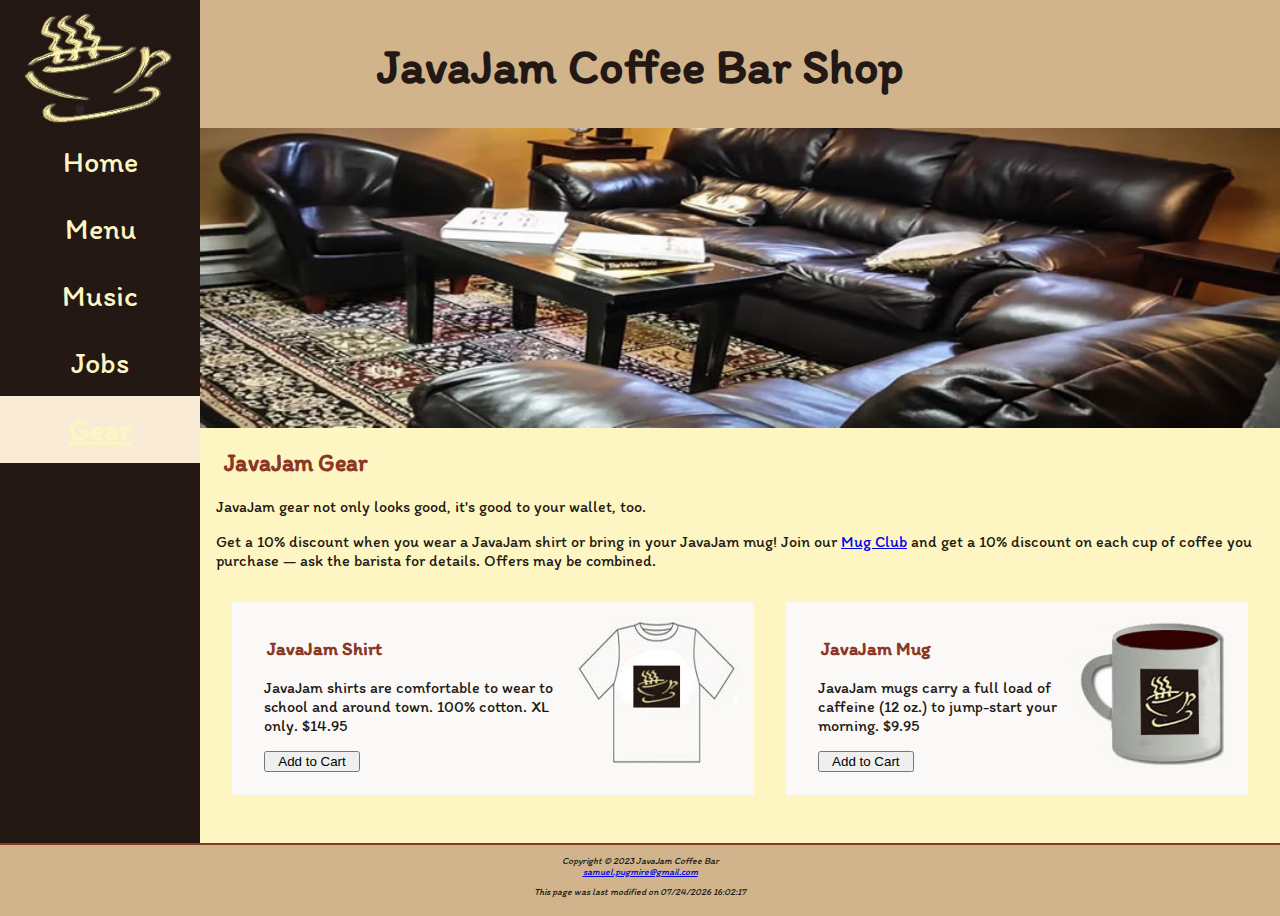
<file: javajam/gear.html>
<!DOCTYPE html>
<html lang="en">

<head>
    <meta charset="UTF-8">
    <meta http-equiv="X-UA-Compatible" content="IE=edge">
    <meta name="viewport" content="width=device-width, initial-scale=1.0">
    <title>Sam Pugmire &mdash; JavaJam Coffee Bar Menu</title>
    <meta name="description" content="JavaJam Coffee Bar Case Study">
    <meta name="author" content="Sam Pugmire">
    <meta name="keywords" content="Homework, USU, Data Analytics and Information Systems">
    <link rel="stylesheet" href="javajam.css">
    <link rel="shortcut icon" href="favicon.ico">

</head>

<body>
    <div id="wrapper">
        <header>
            <h1>JavaJam Coffee Bar Shop</h1>
            <script src="https://ajax.googleapis.com/ajax/libs/jquery/3.6.1/jquery.min.js"></script>
            <script src="js/common.js"></script>
        </header>
        <nav>

            <ul>
                <li> <a href="index.html"> Home </a> </li>
                <li><a href="menu.html"> Menu </a> </li>
                <li><a href="music.html"> Music </a> </li>
                <li><a href="jobs.html"> Jobs </a> </li>
                <li><a class="current" href="gear.html">Gear</a></li>
            </ul>

        </nav>
        <main>
            <div id="herocouch">

            </div>
            <h2> JavaJam Gear </h2>
            <p>
                JavaJam gear not only looks good, it's good to your wallet, too.
            </p>
            <p>
                Get a 10% discount when you wear a JavaJam shirt or bring in your JavaJam mug! Join our <a id="mug"
                    href="#">Mug Club</a> and get a 10% discount on each cup of coffee
                you purchase &mdash; ask the barista for details. Offers may be combined.
            </p>
            <div id="flow">
                <div class="item">
                    <img src="images/javashirt.jpg" alt="Shirt" width="161" height="150">
                    <h3> JavaJam Shirt </h3>
                    <p> JavaJam shirts are comfortable to wear to school and around town. 100% cotton. XL only. $14.95
                    </p>
                    <form method="get" action="https://webdevbasics.net/cart.html">
                        <input type="submit" value="Add to Cart">
      
                    </form>
                </div>
                <div class="item">
                    <img src="images/javamug.jpg" alt="Mug" width="161" height="150">
                    <h3> JavaJam Mug </h3>
                    <p> JavaJam mugs carry a full load of caffeine (12 oz.) to jump-start your morning. $9.95 </p>
                    <form method="get" action="https://webdevbasics.net/cart.html">
                        <input type="submit" value="Add to Cart">
                    </form>
                </div>
            </div>
        </main>

        <footer>

            Copyright © 2023 JavaJam Coffee Bar <br>
            <a href="mailto:samuel.pugmire@gmail.com">samuel.pugmire@gmail.com</a>

            <p id="dateupdate"></p>
            <script src="js/dateupdate.js"></script>
        </footer>


    </div>
</body>

</html>
</file>
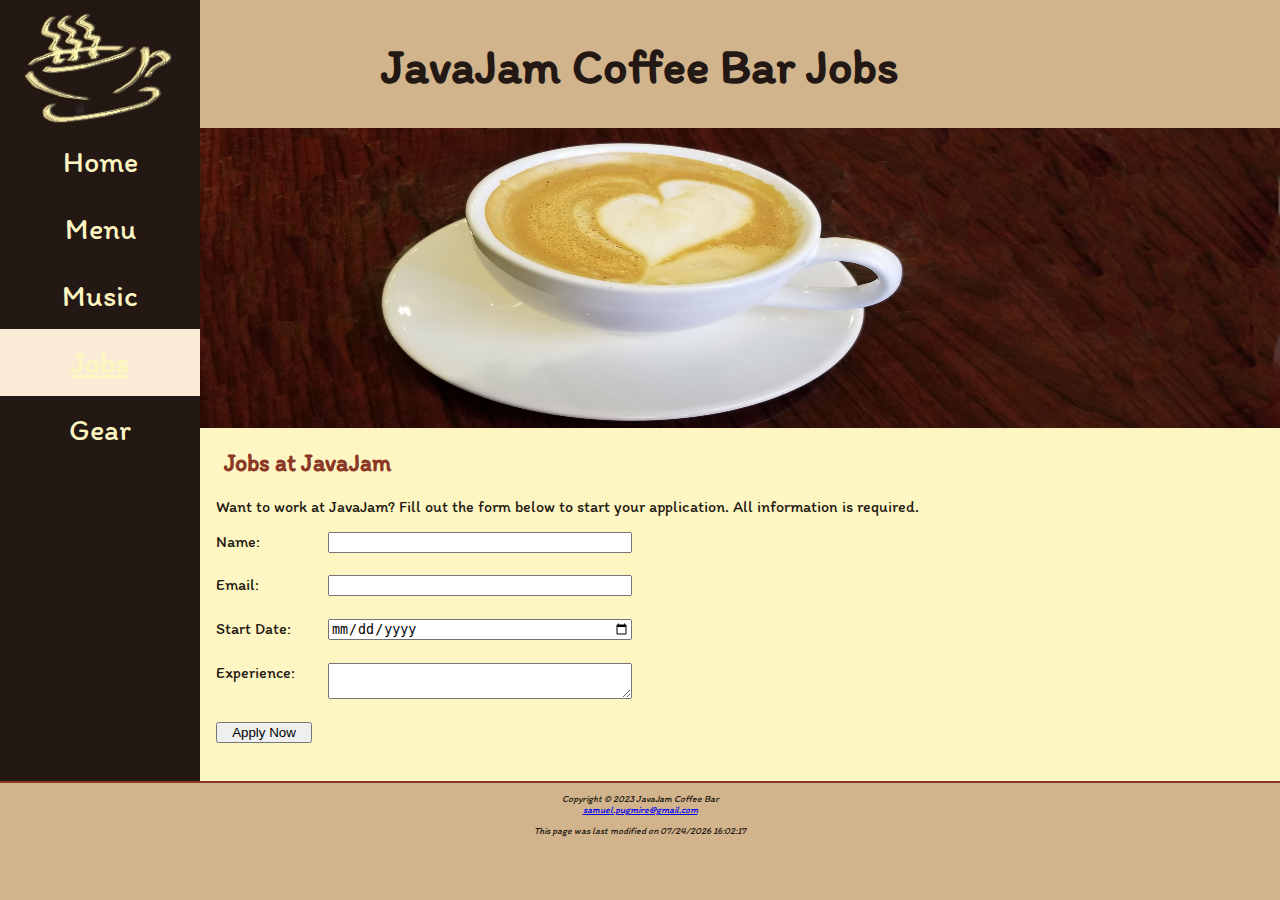
<file: javajam/jobs.html>
<!DOCTYPE html>
<html lang="en">

<head>
    <meta charset="UTF-8">
    <meta http-equiv="X-UA-Compatible" content="IE=edge">
    <meta name="viewport" content="width=device-width, initial-scale=1.0">
    <title>Sam Pugmire &mdash; JavaJam Coffee Bar Menu</title>
    <meta name="description" content="JavaJam Coffee Bar Case Study">
    <meta name="author" content="Sam Pugmire">
    <meta name="keywords" content="Homework, USU, Data Analytics and Information Systems">
    <link rel="stylesheet" href="javajam.css">
    <link rel="shortcut icon" href="favicon.ico">

</head>

<body>
    <div id="wrapper">
        <header>
            <h1>JavaJam Coffee Bar Jobs</h1>
        </header>
        <nav>

            <ul>
                <li> <a href="index.html"> Home </a> </li>
                <li><a href="menu.html"> Menu </a> </li>
                <li><a href="music.html"> Music </a> </li>
                <li><a class="current" href="jobs.html">Jobs</a></li>
                <li><a href="gear.html"> Gear </a> </li>
            </ul>

        </nav>
        <main>
            <div id="herojobs">
            </div>
            <h2>
                Jobs at JavaJam
            </h2>
            <p>
                Want to work at JavaJam? Fill out the form below to start your application. All information is required.
            </p>
            <form method="post" action="https://webdevbasics.net/scripts/javajam8.php">
                <label for="myName"> Name: </label>
                <input type="text" id="myName" name="myName" required>
                <label for="myEmail"> Email: </label>
                <input type="email" id="myEmail" name="myEmail" required>
                <label for="myStart"> Start Date: </label>
                <input type="date" id="myStart" name="myStart" required>
                <label for="myExperience"> Experience: </label>
                <textarea id="myExperience" name="myExperience" rows="2" cols="20" required> </textarea>
                <input type="submit" value="Apply Now" id="mySubmit">

            </form>
        </main>

        <footer>

            Copyright © 2023 JavaJam Coffee Bar <br>
            <a href="mailto:samuel.pugmire@gmail.com">samuel.pugmire@gmail.com</a>
            <p id="dateupdate"></p>
            <script src="js/dateupdate.js"></script>

        </footer>


    </div>
</body>

</html>
</file>
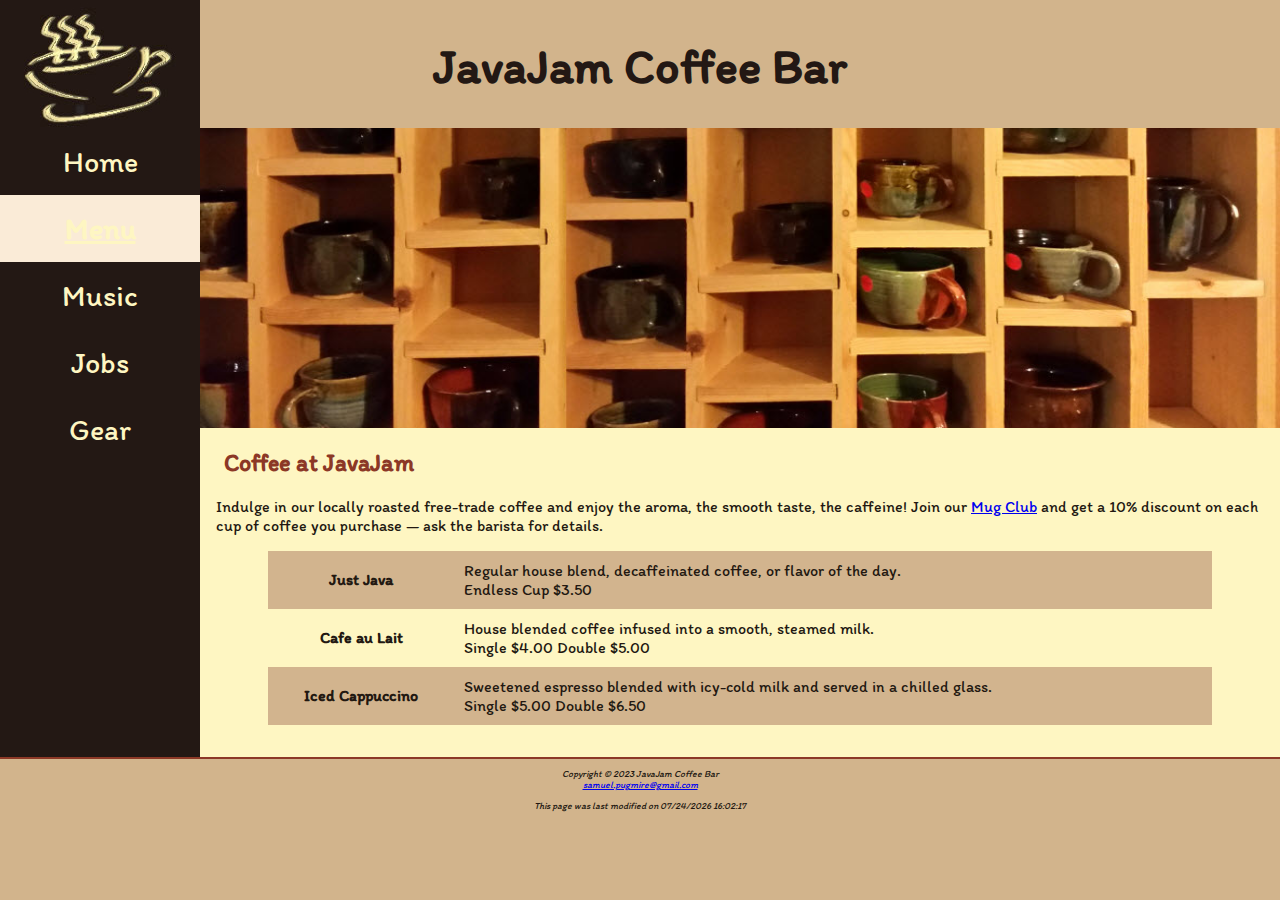
<file: javajam/menu.html>
<!DOCTYPE html>
<html lang="en">

<head>
    <meta charset="UTF-8">
    <meta http-equiv="X-UA-Compatible" content="IE=edge">
    <meta name="viewport" content="width=device-width, initial-scale=1.0">
    <title>Sam Pugmire &mdash; JavaJam Coffee Bar Menu</title>
    <meta name="description" content="JavaJam Coffee Bar Case Study">
    <meta name="author" content="Sam Pugmire">
    <meta name="keywords" content="Homework, USU, Data Analytics and Information Systems">
    <link rel="stylesheet" href="javajam.css">
    <link rel="shortcut icon" href="favicon.ico">

</head>

<body>
    <div id="wrapper">
        <header>
            <h1>JavaJam Coffee Bar</h1>
            <script src="https://ajax.googleapis.com/ajax/libs/jquery/3.6.1/jquery.min.js"></script>
            <script src="js/common.js"></script>
        </header>
        <nav>

            <ul>
                <li> <a href="index.html"> Home </a> </li>
                <li><a class="current" href="menu.html">Menu</a></li>
                <li><a href="music.html"> Music </a> </li>
                <li><a href="jobs.html"> Jobs </a> </li>
                <li><a href="gear.html"> Gear </a> </li>
            </ul>

        </nav>
        <main>
            <div id="heromugs">

            </div>
            <h2> Coffee at JavaJam </h2>
            <p>
                Indulge in our locally roasted free-trade coffee and enjoy the aroma, the smooth taste, the caffeine!
                Join our <a id="mug" href="#"> Mug Club</a> and get a 10% discount on each cup of coffee you purchase —
                ask the barista for
                details.
            </p>
            <div id="flow">

                <table>
                    <tr>
                        <th> Just Java </th>
                        <td>Regular house blend, decaffeinated coffee, or flavor of the day.
                            <br> Endless Cup $3.50
                        </td>
                    </tr>
                    <tr>
                        <th> Cafe au Lait </th>
                        <td> House blended coffee infused into a smooth, steamed milk.
                            <br>
                            Single $4.00 Double $5.00
                        </td>
                    </tr>
                    <tr>
                        <th> Iced Cappuccino </th>

                        <td> Sweetened espresso blended with icy-cold milk and served in a chilled glass.
                            <br>
                            Single $5.00 Double $6.50
                        </td>
                </table>
            </div>
        </main>

        <footer>

            Copyright © 2023 JavaJam Coffee Bar <br>
            <a href="mailto:samuel.pugmire@gmail.com">samuel.pugmire@gmail.com</a>

            <p id="dateupdate"></p>
            <script src="js/dateupdate.js"></script>
        </footer>


    </div>
</body>

</html>
</file>
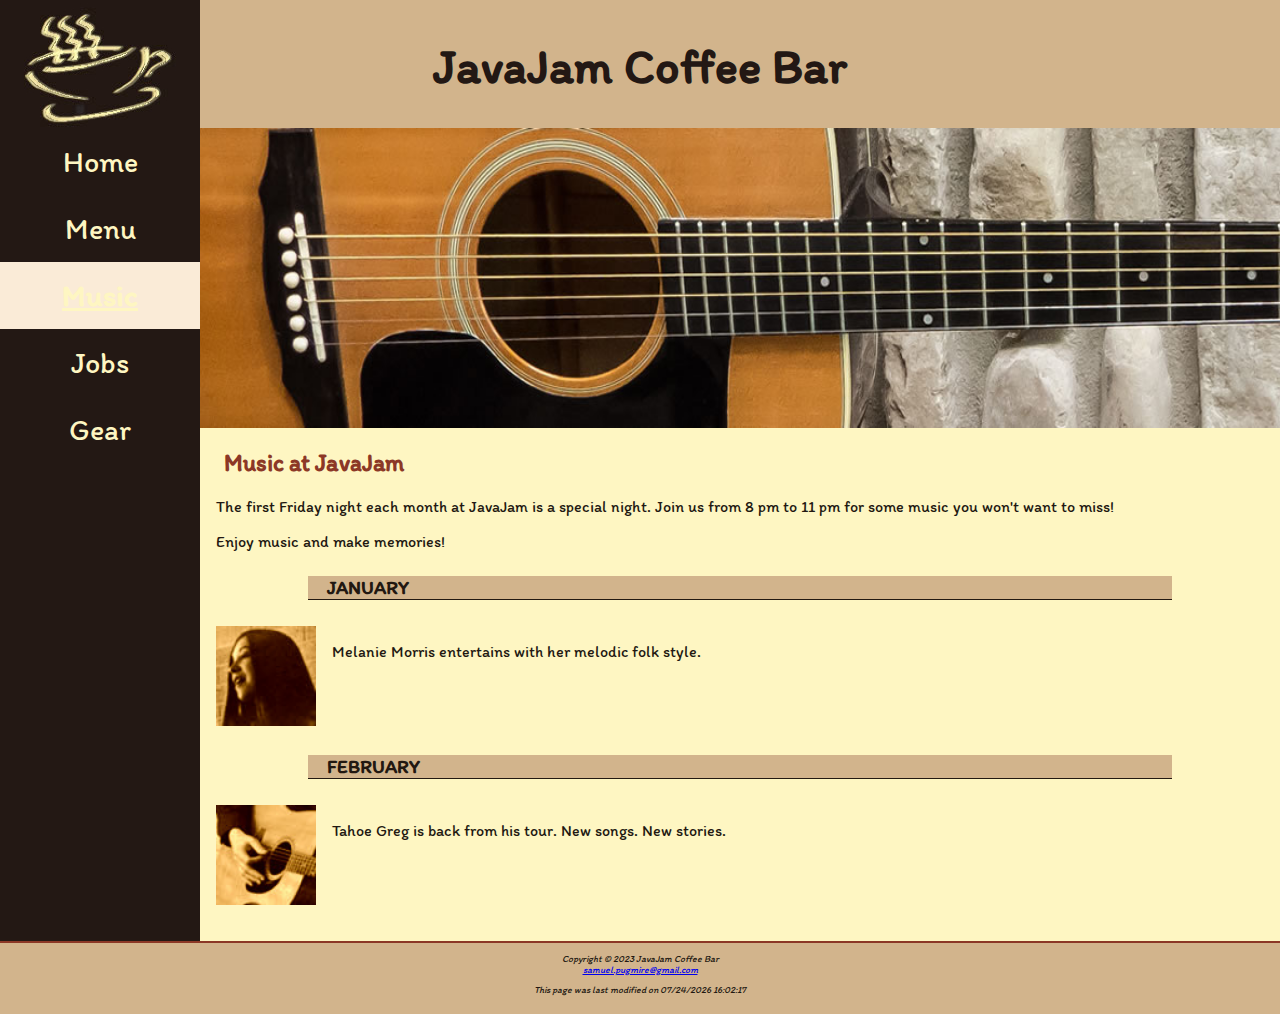
<file: javajam/music.html>
<!DOCTYPE html>
<html lang="en">

<head>
    <meta charset="UTF-8">
    <meta http-equiv="X-UA-Compatible" content="IE=edge">
    <meta name="viewport" content="width=device-width, initial-scale=1.0">
    <title>Sam Pugmire &mdash; JavaJam Coffee Bar Menu</title>
    <meta name="description" content="JavaJam Coffee Bar Case Study">
    <meta name="author" content="Sam Pugmire">
    <meta name="keywords" content="Homework, USU, Data Analytics and Information Systems">
    <link rel="stylesheet" href="javajam.css">
    <link rel="shortcut icon" href="favicon.ico">

</head>

<body>
    <div id="wrapper">
        <header>
            <h1>JavaJam Coffee Bar </h1>
        </header>
        <nav>

            <ul>
                <li> <a href="index.html"> Home </a> </li>
                <li><a href="menu.html"> Menu </a> </li>
                <li><a class="current" href="music.html">Music</a></li>
                <li><a href="jobs.html"> Jobs </a> </li>
                <li><a href="gear.html"> Gear </a> </li>
            </ul>

        </nav>
        <main>
            <div id="heroguitar">

            </div>
            <h2> Music at JavaJam </h2>
            <p>
                The first Friday night each month at JavaJam is a special night.
                Join us from 8 pm to 11 pm for some music you won't want to miss!
            </p>
            <p id="verify"></p>
            <script src="js/verifysenior.js"></script>
            <h4>
                January
            </h4>
            <div class="details">
                <a href="images/melanie.jpg"><img src="images/melaniethumb.jpg" alt="Melanie" width="100"
                        height="100"></a>
                <p>Melanie Morris entertains with her melodic folk style.</p>
            </div>
            <h4>February</h4>
            <div class="details">
                <a href="images/greg.jpg"><img src="images/gregthumb.jpg" alt="Tahoe Greg" width="100" height="100"></a>
                <p>Tahoe Greg is back from his tour. New songs. New stories.</p>
            </div>

        </main>

        <footer>

            Copyright © 2023 JavaJam Coffee Bar <br>
            <a href="mailto:samuel.pugmire@gmail.com">samuel.pugmire@gmail.com</a>
            <p id="dateupdate"></p>
            <script src="js/dateupdate.js"></script>

        </footer>


    </div>
</body>

</html>
</file>
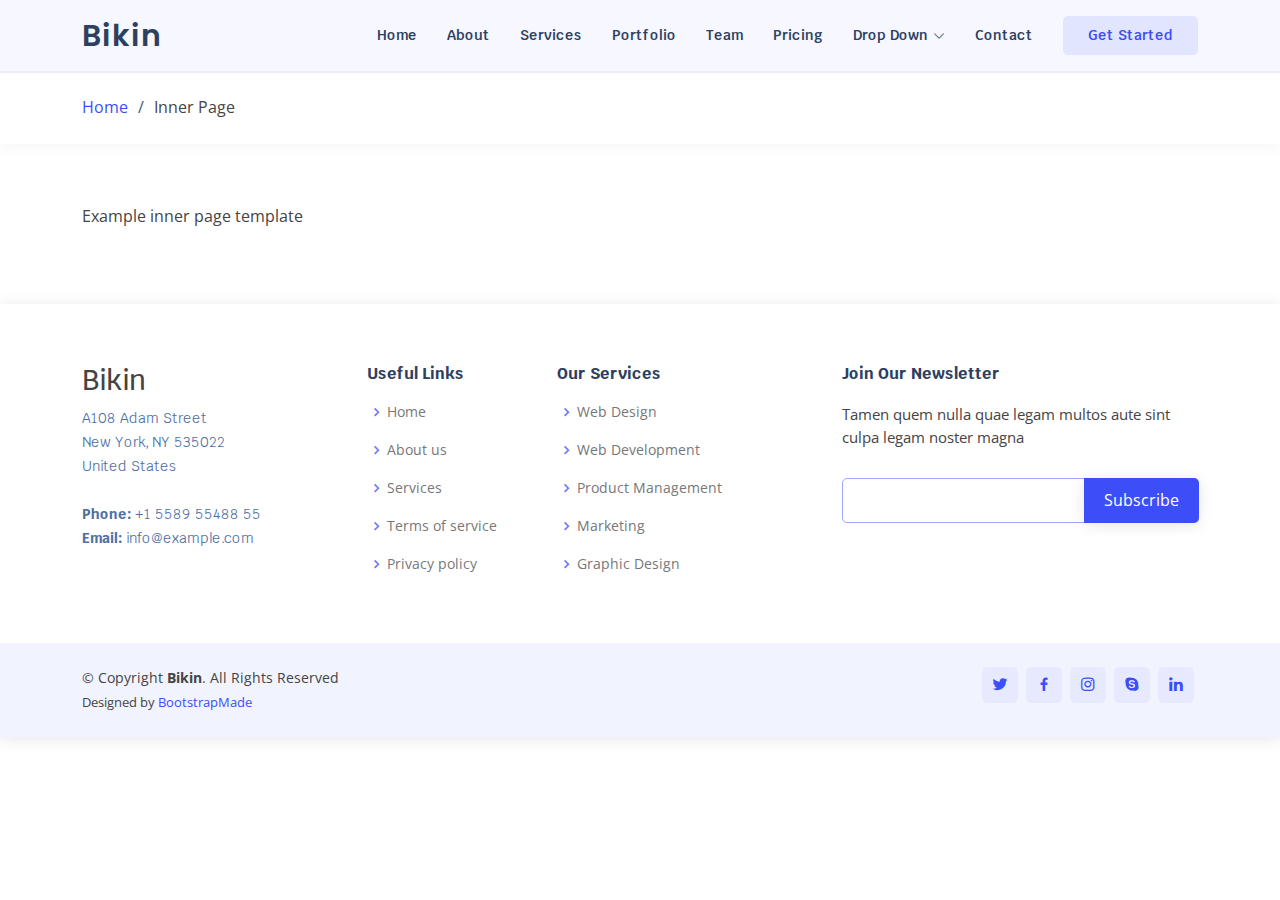
<file: project/inner-page.html>
<!DOCTYPE html>
<html lang="en">

<head>
  <meta charset="utf-8">
  <meta content="width=device-width, initial-scale=1.0" name="viewport">

  <title>Inner Page - Bikin Bootstrap Template</title>
  <meta content="" name="description">
  <meta content="" name="keywords">

  <!-- Favicons -->
  <link href="assets/img/favicon.png" rel="icon">
  <link href="assets/img/apple-touch-icon.png" rel="apple-touch-icon">

  <!-- Google Fonts -->
  <link href="https://fonts.googleapis.com/css?family=Open+Sans:300,300i,400,400i,600,600i,700,700i|Krub:300,300i,400,400i,500,500i,600,600i,700,700i|Poppins:300,300i,400,400i,500,500i,600,600i,700,700i" rel="stylesheet">

  <!-- Vendor CSS Files -->
  <link href="assets/vendor/aos/aos.css" rel="stylesheet">
  <link href="assets/vendor/bootstrap/css/bootstrap.min.css" rel="stylesheet">
  <link href="assets/vendor/bootstrap-icons/bootstrap-icons.css" rel="stylesheet">
  <link href="assets/vendor/boxicons/css/boxicons.min.css" rel="stylesheet">
  <link href="assets/vendor/glightbox/css/glightbox.min.css" rel="stylesheet">
  <link href="assets/vendor/swiper/swiper-bundle.min.css" rel="stylesheet">

  <!-- Template Main CSS File -->
  <link href="assets/css/style.css" rel="stylesheet">

  <!-- =======================================================
  * Template Name: Bikin
  * Updated: Mar 10 2023 with Bootstrap v5.2.3
  * Template URL: https://bootstrapmade.com/bikin-free-simple-landing-page-template/
  * Author: BootstrapMade.com
  * License: https://bootstrapmade.com/license/
  ======================================================== -->
</head>

<body>

  <!-- ======= Header ======= -->
  <header id="header" class="fixed-top">
    <div class="container d-flex align-items-center justify-content-between">

      <h1 class="logo"><a href="index.html">Bikin</a></h1>
      <!-- Uncomment below if you prefer to use an image logo -->
      <!-- <a href="index.html" class="logo"><img src="assets/img/logo.png" alt="" class="img-fluid"></a>-->

      <nav id="navbar" class="navbar">
        <ul>
          <li><a class="nav-link scrollto " href="#hero">Home</a></li>
          <li><a class="nav-link scrollto" href="#about">About</a></li>
          <li><a class="nav-link scrollto" href="#services">Services</a></li>
          <li><a class="nav-link scrollto " href="#portfolio">Portfolio</a></li>
          <li><a class="nav-link scrollto" href="#team">Team</a></li>
          <li><a class="nav-link scrollto" href="#pricing">Pricing</a></li>
          <li class="dropdown"><a href="#"><span>Drop Down</span> <i class="bi bi-chevron-down"></i></a>
            <ul>
              <li><a href="#">Drop Down 1</a></li>
              <li class="dropdown"><a href="#"><span>Deep Drop Down</span> <i class="bi bi-chevron-right"></i></a>
                <ul>
                  <li><a href="#">Deep Drop Down 1</a></li>
                  <li><a href="#">Deep Drop Down 2</a></li>
                  <li><a href="#">Deep Drop Down 3</a></li>
                  <li><a href="#">Deep Drop Down 4</a></li>
                  <li><a href="#">Deep Drop Down 5</a></li>
                </ul>
              </li>
              <li><a href="#">Drop Down 2</a></li>
              <li><a href="#">Drop Down 3</a></li>
              <li><a href="#">Drop Down 4</a></li>
            </ul>
          </li>
          <li><a class="nav-link scrollto" href="#contact">Contact</a></li>
          <li><a class="getstarted scrollto" href="#about">Get Started</a></li>
        </ul>
        <i class="bi bi-list mobile-nav-toggle"></i>
      </nav><!-- .navbar -->

    </div>
  </header><!-- End Header -->

  <main id="main">

    <!-- ======= Breadcrumbs ======= -->
    <section id="breadcrumbs" class="breadcrumbs">
      <div class="container">

        <ol>
          <li><a href="index.html">Home</a></li>
          <li>Inner Page</li>
        </ol>

      </div>
    </section><!-- End Breadcrumbs -->

    <section class="inner-page">
      <div class="container">
        <p>
          Example inner page template
        </p>
      </div>
    </section>

  </main><!-- End #main -->

  <!-- ======= Footer ======= -->
  <footer id="footer">

    <div class="footer-top">
      <div class="container">
        <div class="row">

          <div class="col-lg-3 col-md-6 footer-contact">
            <h3>Bikin</h3>
            <p>
              A108 Adam Street <br>
              New York, NY 535022<br>
              United States <br><br>
              <strong>Phone:</strong> +1 5589 55488 55<br>
              <strong>Email:</strong> info@example.com<br>
            </p>
          </div>

          <div class="col-lg-2 col-md-6 footer-links">
            <h4>Useful Links</h4>
            <ul>
              <li><i class="bx bx-chevron-right"></i> <a href="#">Home</a></li>
              <li><i class="bx bx-chevron-right"></i> <a href="#">About us</a></li>
              <li><i class="bx bx-chevron-right"></i> <a href="#">Services</a></li>
              <li><i class="bx bx-chevron-right"></i> <a href="#">Terms of service</a></li>
              <li><i class="bx bx-chevron-right"></i> <a href="#">Privacy policy</a></li>
            </ul>
          </div>

          <div class="col-lg-3 col-md-6 footer-links">
            <h4>Our Services</h4>
            <ul>
              <li><i class="bx bx-chevron-right"></i> <a href="#">Web Design</a></li>
              <li><i class="bx bx-chevron-right"></i> <a href="#">Web Development</a></li>
              <li><i class="bx bx-chevron-right"></i> <a href="#">Product Management</a></li>
              <li><i class="bx bx-chevron-right"></i> <a href="#">Marketing</a></li>
              <li><i class="bx bx-chevron-right"></i> <a href="#">Graphic Design</a></li>
            </ul>
          </div>

          <div class="col-lg-4 col-md-6 footer-newsletter">
            <h4>Join Our Newsletter</h4>
            <p>Tamen quem nulla quae legam multos aute sint culpa legam noster magna</p>
            <form action="" method="post">
              <input type="email" name="email"><input type="submit" value="Subscribe">
            </form>
          </div>

        </div>
      </div>
    </div>

    <div class="container d-md-flex py-4">

      <div class="me-md-auto text-center text-md-start">
        <div class="copyright">
          &copy; Copyright <strong><span>Bikin</span></strong>. All Rights Reserved
        </div>
        <div class="credits">
          <!-- All the links in the footer should remain intact. -->
          <!-- You can delete the links only if you purchased the pro version. -->
          <!-- Licensing information: https://bootstrapmade.com/license/ -->
          <!-- Purchase the pro version with working PHP/AJAX contact form: https://bootstrapmade.com/bikin-free-simple-landing-page-template/ -->
          Designed by <a href="https://bootstrapmade.com/">BootstrapMade</a>
        </div>
      </div>
      <div class="social-links text-center text-md-right pt-3 pt-md-0">
        <a href="#" class="twitter"><i class="bx bxl-twitter"></i></a>
        <a href="#" class="facebook"><i class="bx bxl-facebook"></i></a>
        <a href="#" class="instagram"><i class="bx bxl-instagram"></i></a>
        <a href="#" class="google-plus"><i class="bx bxl-skype"></i></a>
        <a href="#" class="linkedin"><i class="bx bxl-linkedin"></i></a>
      </div>
    </div>
  </footer><!-- End Footer -->

  <div id="preloader"></div>
  <a href="#" class="back-to-top d-flex align-items-center justify-content-center"><i class="bi bi-arrow-up-short"></i></a>

  <!-- Vendor JS Files -->
  <script src="assets/vendor/aos/aos.js"></script>
  <script src="assets/vendor/bootstrap/js/bootstrap.bundle.min.js"></script>
  <script src="assets/vendor/glightbox/js/glightbox.min.js"></script>
  <script src="assets/vendor/isotope-layout/isotope.pkgd.min.js"></script>
  <script src="assets/vendor/swiper/swiper-bundle.min.js"></script>
  <script src="assets/vendor/php-email-form/validate.js"></script>

  <!-- Template Main JS File -->
  <script src="assets/js/main.js"></script>

</body>

</html>
</file>
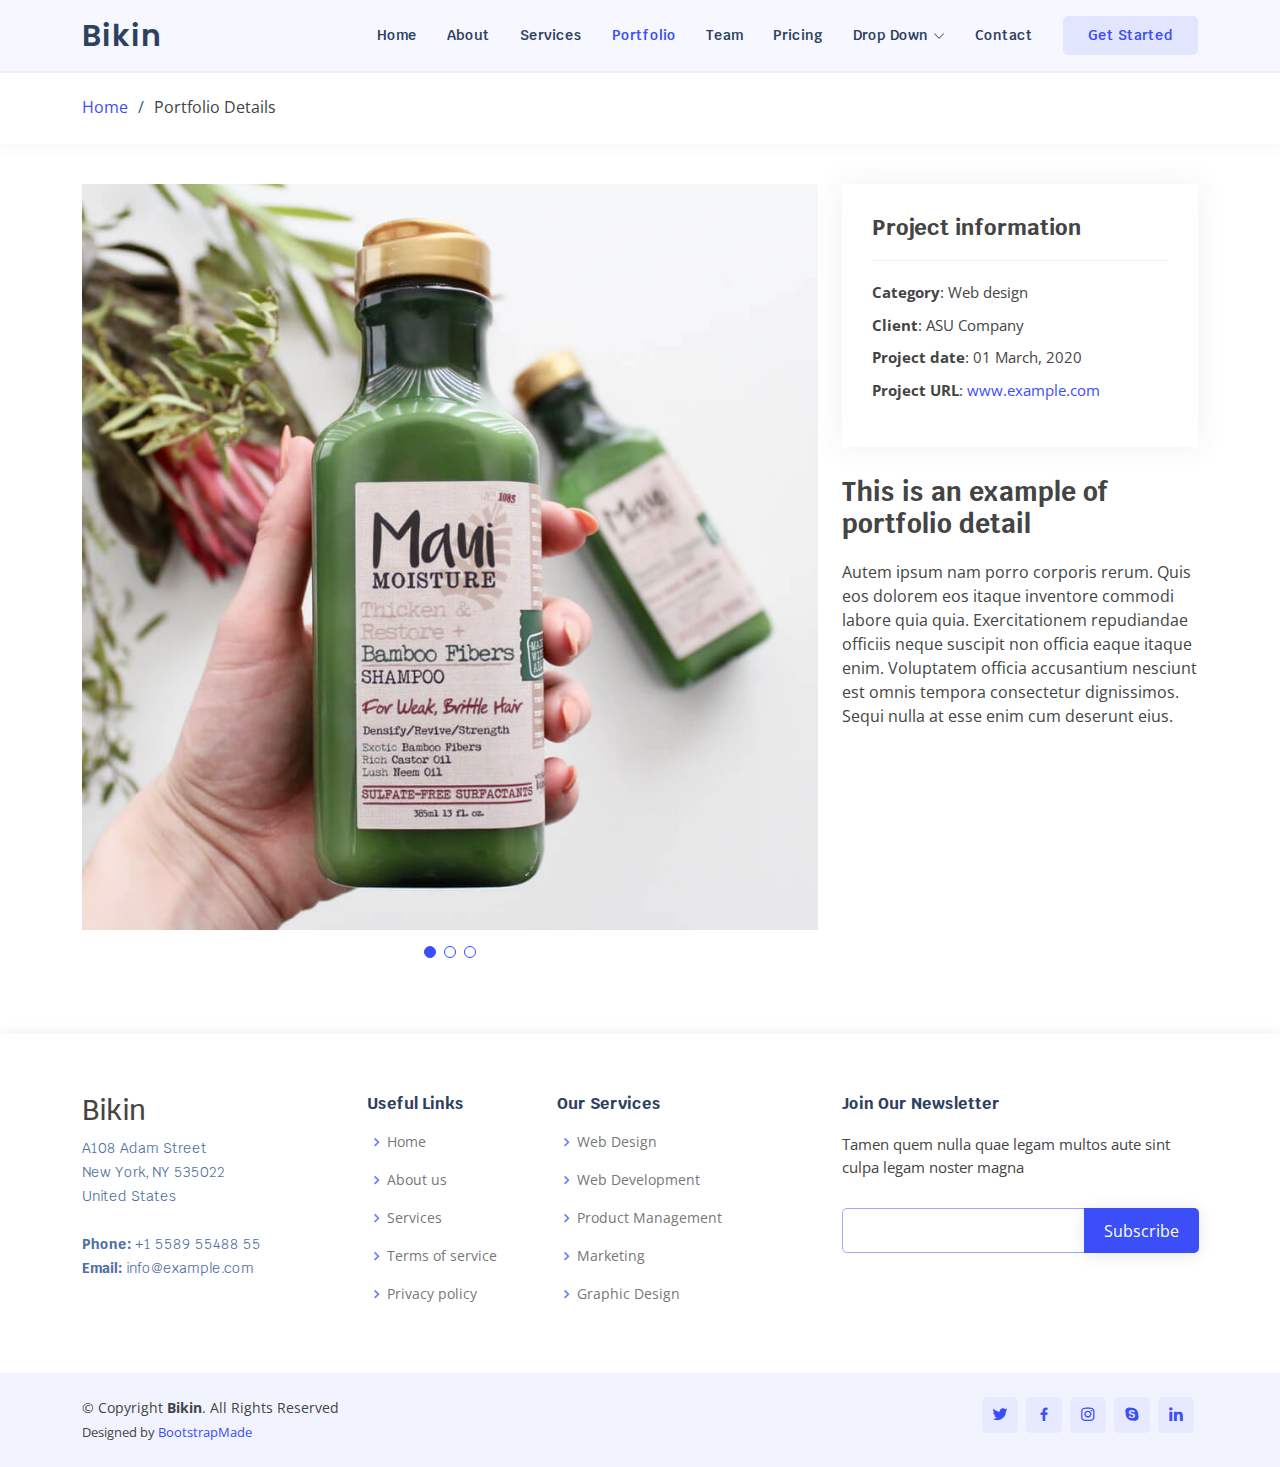
<file: project/portfolio-details.html>
<!DOCTYPE html>
<html lang="en">

<head>
  <meta charset="utf-8">
  <meta content="width=device-width, initial-scale=1.0" name="viewport">

  <title>Portfolio Details - Bikin Bootstrap Template</title>
  <meta content="" name="description">
  <meta content="" name="keywords">

  <!-- Favicons -->
  <link href="assets/img/favicon.png" rel="icon">
  <link href="assets/img/apple-touch-icon.png" rel="apple-touch-icon">

  <!-- Google Fonts -->
  <link href="https://fonts.googleapis.com/css?family=Open+Sans:300,300i,400,400i,600,600i,700,700i|Krub:300,300i,400,400i,500,500i,600,600i,700,700i|Poppins:300,300i,400,400i,500,500i,600,600i,700,700i" rel="stylesheet">

  <!-- Vendor CSS Files -->
  <link href="assets/vendor/aos/aos.css" rel="stylesheet">
  <link href="assets/vendor/bootstrap/css/bootstrap.min.css" rel="stylesheet">
  <link href="assets/vendor/bootstrap-icons/bootstrap-icons.css" rel="stylesheet">
  <link href="assets/vendor/boxicons/css/boxicons.min.css" rel="stylesheet">
  <link href="assets/vendor/glightbox/css/glightbox.min.css" rel="stylesheet">
  <link href="assets/vendor/swiper/swiper-bundle.min.css" rel="stylesheet">

  <!-- Template Main CSS File -->
  <link href="assets/css/style.css" rel="stylesheet">

  <!-- =======================================================
  * Template Name: Bikin
  * Updated: Mar 10 2023 with Bootstrap v5.2.3
  * Template URL: https://bootstrapmade.com/bikin-free-simple-landing-page-template/
  * Author: BootstrapMade.com
  * License: https://bootstrapmade.com/license/
  ======================================================== -->
</head>

<body>

  <!-- ======= Header ======= -->
  <header id="header" class="fixed-top">
    <div class="container d-flex align-items-center justify-content-between">

      <h1 class="logo"><a href="index.html">Bikin</a></h1>
      <!-- Uncomment below if you prefer to use an image logo -->
      <!-- <a href="index.html" class="logo"><img src="assets/img/logo.png" alt="" class="img-fluid"></a>-->

      <nav id="navbar" class="navbar">
        <ul>
          <li><a class="nav-link scrollto " href="#hero">Home</a></li>
          <li><a class="nav-link scrollto" href="#about">About</a></li>
          <li><a class="nav-link scrollto" href="#services">Services</a></li>
          <li><a class="nav-link scrollto active" href="#portfolio">Portfolio</a></li>
          <li><a class="nav-link scrollto" href="#team">Team</a></li>
          <li><a class="nav-link scrollto" href="#pricing">Pricing</a></li>
          <li class="dropdown"><a href="#"><span>Drop Down</span> <i class="bi bi-chevron-down"></i></a>
            <ul>
              <li><a href="#">Drop Down 1</a></li>
              <li class="dropdown"><a href="#"><span>Deep Drop Down</span> <i class="bi bi-chevron-right"></i></a>
                <ul>
                  <li><a href="#">Deep Drop Down 1</a></li>
                  <li><a href="#">Deep Drop Down 2</a></li>
                  <li><a href="#">Deep Drop Down 3</a></li>
                  <li><a href="#">Deep Drop Down 4</a></li>
                  <li><a href="#">Deep Drop Down 5</a></li>
                </ul>
              </li>
              <li><a href="#">Drop Down 2</a></li>
              <li><a href="#">Drop Down 3</a></li>
              <li><a href="#">Drop Down 4</a></li>
            </ul>
          </li>
          <li><a class="nav-link scrollto" href="#contact">Contact</a></li>
          <li><a class="getstarted scrollto" href="#about">Get Started</a></li>
        </ul>
        <i class="bi bi-list mobile-nav-toggle"></i>
      </nav><!-- .navbar -->

    </div>
  </header><!-- End Header -->

  <main id="main">

    <!-- ======= Breadcrumbs ======= -->
    <section id="breadcrumbs" class="breadcrumbs">
      <div class="container">

        <ol>
          <li><a href="index.html">Home</a></li>
          <li>Portfolio Details</li>
        </ol>

      </div>
    </section><!-- End Breadcrumbs -->

    <!-- ======= Portfolio Details Section ======= -->
    <section id="portfolio-details" class="portfolio-details">
      <div class="container">

        <div class="row gy-4">

          <div class="col-lg-8">
            <div class="portfolio-details-slider swiper">
              <div class="swiper-wrapper align-items-center">

                <div class="swiper-slide">
                  <img src="assets/img/portfolio/portfolio-1.jpg" alt="">
                </div>

                <div class="swiper-slide">
                  <img src="assets/img/portfolio/portfolio-2.jpg" alt="">
                </div>

                <div class="swiper-slide">
                  <img src="assets/img/portfolio/portfolio-3.jpg" alt="">
                </div>

              </div>
              <div class="swiper-pagination"></div>
            </div>
          </div>

          <div class="col-lg-4">
            <div class="portfolio-info">
              <h3>Project information</h3>
              <ul>
                <li><strong>Category</strong>: Web design</li>
                <li><strong>Client</strong>: ASU Company</li>
                <li><strong>Project date</strong>: 01 March, 2020</li>
                <li><strong>Project URL</strong>: <a href="#">www.example.com</a></li>
              </ul>
            </div>
            <div class="portfolio-description">
              <h2>This is an example of portfolio detail</h2>
              <p>
                Autem ipsum nam porro corporis rerum. Quis eos dolorem eos itaque inventore commodi labore quia quia. Exercitationem repudiandae officiis neque suscipit non officia eaque itaque enim. Voluptatem officia accusantium nesciunt est omnis tempora consectetur dignissimos. Sequi nulla at esse enim cum deserunt eius.
              </p>
            </div>
          </div>

        </div>

      </div>
    </section><!-- End Portfolio Details Section -->

  </main><!-- End #main -->

  <!-- ======= Footer ======= -->
  <footer id="footer">

    <div class="footer-top">
      <div class="container">
        <div class="row">

          <div class="col-lg-3 col-md-6 footer-contact">
            <h3>Bikin</h3>
            <p>
              A108 Adam Street <br>
              New York, NY 535022<br>
              United States <br><br>
              <strong>Phone:</strong> +1 5589 55488 55<br>
              <strong>Email:</strong> info@example.com<br>
            </p>
          </div>

          <div class="col-lg-2 col-md-6 footer-links">
            <h4>Useful Links</h4>
            <ul>
              <li><i class="bx bx-chevron-right"></i> <a href="#">Home</a></li>
              <li><i class="bx bx-chevron-right"></i> <a href="#">About us</a></li>
              <li><i class="bx bx-chevron-right"></i> <a href="#">Services</a></li>
              <li><i class="bx bx-chevron-right"></i> <a href="#">Terms of service</a></li>
              <li><i class="bx bx-chevron-right"></i> <a href="#">Privacy policy</a></li>
            </ul>
          </div>

          <div class="col-lg-3 col-md-6 footer-links">
            <h4>Our Services</h4>
            <ul>
              <li><i class="bx bx-chevron-right"></i> <a href="#">Web Design</a></li>
              <li><i class="bx bx-chevron-right"></i> <a href="#">Web Development</a></li>
              <li><i class="bx bx-chevron-right"></i> <a href="#">Product Management</a></li>
              <li><i class="bx bx-chevron-right"></i> <a href="#">Marketing</a></li>
              <li><i class="bx bx-chevron-right"></i> <a href="#">Graphic Design</a></li>
            </ul>
          </div>

          <div class="col-lg-4 col-md-6 footer-newsletter">
            <h4>Join Our Newsletter</h4>
            <p>Tamen quem nulla quae legam multos aute sint culpa legam noster magna</p>
            <form action="" method="post">
              <input type="email" name="email"><input type="submit" value="Subscribe">
            </form>
          </div>

        </div>
      </div>
    </div>

    <div class="container d-md-flex py-4">

      <div class="me-md-auto text-center text-md-start">
        <div class="copyright">
          &copy; Copyright <strong><span>Bikin</span></strong>. All Rights Reserved
        </div>
        <div class="credits">
          <!-- All the links in the footer should remain intact. -->
          <!-- You can delete the links only if you purchased the pro version. -->
          <!-- Licensing information: https://bootstrapmade.com/license/ -->
          <!-- Purchase the pro version with working PHP/AJAX contact form: https://bootstrapmade.com/bikin-free-simple-landing-page-template/ -->
          Designed by <a href="https://bootstrapmade.com/">BootstrapMade</a>
        </div>
      </div>
      <div class="social-links text-center text-md-right pt-3 pt-md-0">
        <a href="#" class="twitter"><i class="bx bxl-twitter"></i></a>
        <a href="#" class="facebook"><i class="bx bxl-facebook"></i></a>
        <a href="#" class="instagram"><i class="bx bxl-instagram"></i></a>
        <a href="#" class="google-plus"><i class="bx bxl-skype"></i></a>
        <a href="#" class="linkedin"><i class="bx bxl-linkedin"></i></a>
      </div>
    </div>
  </footer><!-- End Footer -->

  <div id="preloader"></div>
  <a href="#" class="back-to-top d-flex align-items-center justify-content-center"><i class="bi bi-arrow-up-short"></i></a>

  <!-- Vendor JS Files -->
  <script src="assets/vendor/aos/aos.js"></script>
  <script src="assets/vendor/bootstrap/js/bootstrap.bundle.min.js"></script>
  <script src="assets/vendor/glightbox/js/glightbox.min.js"></script>
  <script src="assets/vendor/isotope-layout/isotope.pkgd.min.js"></script>
  <script src="assets/vendor/swiper/swiper-bundle.min.js"></script>
  <script src="assets/vendor/php-email-form/validate.js"></script>

  <!-- Template Main JS File -->
  <script src="assets/js/main.js"></script>

</body>

</html>
</file>
<file: main.css>
@import url('https://fonts.googleapis.com/css2?family=Fira+Sans:wght@500&display=swap');

body {
	display: grid;
	grid-template-areas:
		"header header"
		"nav nav"
		"main main"
		"footer footer";
	grid-template-rows: 100px 60px 1fr 60px;
	grid-template-columns: 15% 1fr;
	height: 100vh;
	font-family: 'Fira Sans', sans-serif;
	margin: 0 auto;
}

/* Styles */

header {
	background-color: #011946;
	padding: 10px 20px;
}

footer, main, nav {
	padding: 20px;
}

nav, footer {
	background-color: #c2d5db;
}

#pageHeader {
	grid-area: header;
	position: sticky;
	top: 0;
	left: 0;
	z-index: 100;
}

#mainLogo {
	height: 80px;
}

#mainContent {
	grid-area: main;
}

#pageFooter {
	grid-area: footer;
}

#mainNav {
	grid-area: nav;
	border-bottom: 2px solid #011946;
}

#mainNav ul {
	list-style-type: none;
	margin: 0;
	padding: 0;
}

#mainNav li {
	display: block;
	float: left;
}

#mainNav ul li a {
	padding: 20px 10px;
	text-decoration: none;
	color: #011946;
}

#mainNav ul li a:hover {
	color: #fff;
}

#mainNav .current a {
	background-color: #d4ebf2;
	padding: 14px 10px;
	color: #011946;
	border: 6px solid transparent;
	border-bottom-color: #011946;
}

h1 {
	color: #fff;
	font-family: 'Fira Sans', sans-serif;
}

h2 {
	color: #011946;
}

footer {
	border-top: 2px solid #011946;
	text-align: left;
}

footer ul {
	padding: 0;
	margin: 0;
	list-style-type: none;
}

footer li {
	display: inline;
	margin-right: 1em;
	font-size: 125%;
}

footer li a {
	text-decoration: none;
	color: #011946;
}

footer li a:visited {
	color: #551A8B;
}

p {
	padding-bottom: 10px;
}

/* end */
</file>
<file: javajam/javajam.css>
@import url('https://fonts.googleapis.com/css2?family=Itim&display=swap');

* {
    box-sizing: border-box;
}

/* Small Layout */

body {
    background-color: #D2B48C;
    color: #221811;
    margin: 0;
}

header {
    color: #231814;
    background-color: #D2B48C;
    background-image: url(images/cup.jpg);
    background-repeat: no-repeat;
    padding-top: 5px;
    padding-bottom: 5px;
    padding-left: 105px;
    height: 128px;
}

header a {
    text-decoration: none;
}

header a:link {
    color: #231814;
}

header a:visited {
    color: #231814;
}

header a:hover {
    color: #FEF6C2;
}

h1 {
    font-size: 2em;

}

h2 {
    color: #8C3826;
}

h3 {
    color: #8C3826;
}

dt {
    color: #8C3826;
}

h4 {
    background-color: #D2B48C;
    font-size: 1.2em;
    text-transform: uppercase;
    padding-left: .5em;
    padding-bottom: 0;
    border-bottom: 1px solid #221811;
    clear: left;

}

nav {
    text-align: center;
    font-size: 1.5em;
}

nav a {
    text-decoration: none;
}

nav a:link {
    color: #FEF6C2;
}

nav a:visited {
    color: #D2B48C;
}

nav a:hover {
    color: #CC9933;
}

nav ul {
      /* display: flex;

    flex-direction: column; */

    font-size: 1.25em;

    list-style-type: none;

    margin: 0;

    padding: 0;
}

nav li {
    border-bottom: 1px solid #FEF6C2;

    /* padding: .5em 1em;

    width: 100%; */
}

nav li a {

    display: flex;

    flex-direction: column;

    padding: .5em 1em;

}

main {
    display: block;
    background-color: #FEF6C2;
    padding-left: 0;
    padding-right: 0;
    padding-bottom: 2em;
    padding-top: 0;
}

main ul {
    padding-left: 2em;
}

h2,
h3,
h4,
p,
div,
ul,
dl {
    padding-left: 1em;
    padding-right: 1em;
}

details {
    padding-left: 20%;
    padding-right: 20%;
    overflow: auto;
}

img {
    border-style: none;
    max-width: 100%;
    height: auto;
}

#wrapper {
    background-color: #231814;
    padding: 0;
    font-family: 'Itim', cursive;
}

.item {
    background-color: #FAF9F7;
    margin: 1em;
    padding: 1em;
    overflow: auto;
}

.item img {
    float: right;
}

#herocouch {
    height: 300px;
    background-image: url(images/herocouch.jpg);
    background-repeat: no-repeat;
    background-size: 100% 100%;
}

#homehero {
    height: 300px;
    background-image: url(images/road.jpg);
    background-repeat: no-repeat;
    background-size: 100% 100%;
}

#heromugs {
    height: 300px;
    background-image: url(images/threemugs.jpg);
    background-repeat: no-repeat;
    background-size: 100% 100%;
}

#heroguitar {
    height: 300px;
    background-image: url(images/guitar.jpg);
    background-repeat: no-repeat;
    background-size: 100% 100%;
}

form {
    display: flex;
    flex-direction: column;
    padding-left: 1em;
    width: 80%;
}

input,
textarea {
    margin-bottom: .5em;
}

#mobile {
    display: inline;
}

#desktop {
    display: none;
}

table {
    margin: auto;
    border-spacing: 0;
    width: 90%;
}

th,
td {
    padding: 10px;
}

tr:nth-of-type(odd) {
    background-color: #d2b48e;
}

#herojobs {
    height: 300px;
    background-image: url(images/coffeecup.jpg);
    background-repeat: no-repeat;
    background-size: 100% 100%;
}

footer {
    background-color: #D2B48C;
    font-size: .60em;
    font-style: italic;
    text-align: center;
    padding: 1em;
    border-top: 2px solid #8C3826;
}

.current {
	text-decoration-line:underline;
    background-color:antiquewhite;
    font-weight:bolder;
    
}
/* Medium Layout */

@media (min-width: 600px) {
    header {
        text-align: center;
        padding-left: 0;
    }

    h1 {
        font-size: 3em;
    }

    nav ul {
        flex-flow: row nowrap;
        justify-content: space-around;
    }

    nav li {
        border-bottom: none;
    }

    #homehero {
        height: 50vh;
        background-image: url(images/hero.jpg);
    }

    #heromugs {
        background-image: url(images/heromugs.jpg);
    }

    #heroguitar {
        background-image: url(images/heroguitar.jpg);
    }

    #flow {
        display: flex;
        flex-direction: row;
    }

    #mobile {
        display: none;
    }

    #desktop {
        display: inline;
    }

    .details {
        display: flex;
        flex-direction: row;
    }

    h4 {
        margin-left: 10%;
        margin-right: 10%;
    }
}

form {
    width: 40%;
    display: grid;
    grid-gap: 1em;
    gap: 1em;
    grid-template-columns: 6em 1fr;
}

input [type="submit"] {
    grid-column: 2/3;
    width: 9em;
}

#herojobs {
    background-image: url(images/herojobs.jpg);
}

/* Large Layout */

@media (min-width: 1024px) {
    @supports (display: grid) {
        header {
            grid-area: header;
        }

        nav {
            grid-area: nav;
        }

        main {
            grid-area: main;
        }

        footer {
            grid-area: footer;
        }

        #wrapper {
            display: grid;
            grid-template:
                "header header"
                "nav    main"
                "footer footer"
                / 200px;
        }

        nav ul {
            flex-direction: column;
        }

        header {
            background-image: url(images/coffeelogo.jpg)
        }
    }
}
</file>
<file: project/assets/css/style.css>
/**
* Template Name: Bikin
* Updated: Mar 10 2023 with Bootstrap v5.2.3
* Template URL: https://bootstrapmade.com/bikin-free-simple-landing-page-template/
* Author: BootstrapMade.com
* License: https://bootstrapmade.com/license/
*/

/*--------------------------------------------------------------
# General
--------------------------------------------------------------*/
body {
  font-family: "Open Sans", sans-serif;
  color: #444444;
}

a {
  color: #3b4ef8;
  text-decoration: none;
}

a:hover {
  color: #6c7afa;
  text-decoration: none;
}

h1,
h2,
h3,
h4,
h5,
h6 {
  font-family: "Krub", sans-serif;
}

/*--------------------------------------------------------------
# Back to top button
--------------------------------------------------------------*/
.back-to-top {
  position: fixed;
  visibility: hidden;
  opacity: 0;
  right: 15px;
  bottom: 15px;
  z-index: 996;
  background: #3b4ef8;
  width: 40px;
  height: 40px;
  border-radius: 4px;
  transition: all 0.4s;
}

.back-to-top i {
  font-size: 28px;
  color: #fff;
  line-height: 0;
}

.back-to-top:hover {
  background: #6272f9;
  color: #fff;
}

.back-to-top.active {
  visibility: visible;
  opacity: 1;
}

/*--------------------------------------------------------------
# Preloader
--------------------------------------------------------------*/
#preloader {
  position: fixed;
  top: 0;
  left: 0;
  right: 0;
  bottom: 0;
  z-index: 9999;
  overflow: hidden;
  background: #fff;
}

#preloader:before {
  content: "";
  position: fixed;
  top: calc(50% - 30px);
  left: calc(50% - 30px);
  border: 6px solid #3b4ef8;
  border-top-color: #e2e5fe;
  border-radius: 50%;
  width: 60px;
  height: 60px;
  animation: animate-preloader 1s linear infinite;
}

@keyframes animate-preloader {
  0% {
    transform: rotate(0deg);
  }

  100% {
    transform: rotate(360deg);
  }
}

/*--------------------------------------------------------------
# Disable aos animation delay on mobile devices
--------------------------------------------------------------*/
@media screen and (max-width: 768px) {
  [data-aos-delay] {
    transition-delay: 0 !important;
  }
}

/*--------------------------------------------------------------
# Header
--------------------------------------------------------------*/
#header {
  background: #f6f7ff;
  border-bottom: 2px solid #eceefe;
  transition: all 0.5s;
  z-index: 997;
  padding: 15px 0;
}

#header .logo {
  font-size: 30px;
  margin: 0;
  padding: 0;
  line-height: 1;
  font-weight: 600;
  letter-spacing: 1px;
  font-family: "Poppins", sans-serif;
}

#header .logo a {
  color: #2d405f;
}

#header .logo img {
  max-height: 40px;
}

/*--------------------------------------------------------------
# Navigation Menu
--------------------------------------------------------------*/
/**
* Desktop Navigation 
*/
.navbar {
  padding: 0;
}

.navbar ul {
  margin: 0;
  padding: 0;
  display: flex;
  list-style: none;
  align-items: center;
}

.navbar li {
  position: relative;
}

.navbar a,
.navbar a:focus {
  display: flex;
  align-items: center;
  justify-content: space-between;
  padding: 10px 0 10px 30px;
  font-family: "Krub", sans-serif;
  font-size: 14px;
  font-weight: 600;
  color: #2d405f;
  white-space: nowrap;
  transition: 0.3s;
}

.navbar a i,
.navbar a:focus i {
  font-size: 12px;
  line-height: 0;
  margin-left: 5px;
}

.navbar a:hover,
.navbar .active,
.navbar .active:focus,
.navbar li:hover>a {
  color: #3b4ef8;
}

.navbar .getstarted,
.navbar .getstarted:focus {
  background: #e2e5fe;
  padding: 9px 25px;
  margin-left: 30px;
  border-radius: 5px;
  font-weight: 600;
  color: #fff;
  color: #3b4ef8;
}

.navbar .getstarted:hover,
.navbar .getstarted:focus:hover {
  color: #fff;
  background: #3b4ef8;
}

.navbar .dropdown ul {
  display: block;
  position: absolute;
  left: 14px;
  top: calc(100% + 30px);
  margin: 0;
  padding: 10px 0;
  z-index: 99;
  opacity: 0;
  visibility: hidden;
  background: #fff;
  box-shadow: 0px 0px 30px rgba(127, 137, 161, 0.25);
  transition: 0.3s;
  border-radius: 4px;
}

.navbar .dropdown ul li {
  min-width: 200px;
}

.navbar .dropdown ul a {
  padding: 10px 20px;
  text-transform: none;
  font-weight: 500;
}

.navbar .dropdown ul a i {
  font-size: 12px;
}

.navbar .dropdown ul a:hover,
.navbar .dropdown ul .active:hover,
.navbar .dropdown ul li:hover>a {
  color: #3b4ef8;
}

.navbar .dropdown:hover>ul {
  opacity: 1;
  top: 100%;
  visibility: visible;
}

.navbar .dropdown .dropdown ul {
  top: 0;
  left: calc(100% - 30px);
  visibility: hidden;
}

.navbar .dropdown .dropdown:hover>ul {
  opacity: 1;
  top: 0;
  left: 100%;
  visibility: visible;
}

@media (max-width: 1366px) {
  .navbar .dropdown .dropdown ul {
    left: -90%;
  }

  .navbar .dropdown .dropdown:hover>ul {
    left: -100%;
  }
}

/**
* Mobile Navigation 
*/
.mobile-nav-toggle {
  color: #2d405f;
  font-size: 28px;
  cursor: pointer;
  display: none;
  line-height: 0;
  transition: 0.5s;
}

.mobile-nav-toggle.bi-x {
  color: #fff;
}

@media (max-width: 991px) {
  .mobile-nav-toggle {
    display: block;
  }

  .navbar ul {
    display: none;
  }
}

.navbar-mobile {
  position: fixed;
  overflow: hidden;
  top: 0;
  right: 0;
  left: 0;
  bottom: 0;
  background: rgba(29, 41, 60, 0.9);
  transition: 0.3s;
  z-index: 999;
}

.navbar-mobile .mobile-nav-toggle {
  position: absolute;
  top: 15px;
  right: 15px;
}

.navbar-mobile ul {
  display: block;
  position: absolute;
  top: 55px;
  right: 15px;
  bottom: 15px;
  left: 15px;
  padding: 10px 0;
  border-radius: 6px;
  background-color: #fff;
  overflow-y: auto;
  transition: 0.3s;
}

.navbar-mobile a,
.navbar-mobile a:focus {
  padding: 10px 20px;
  font-size: 15px;
  color: #2d405f;
}

.navbar-mobile a:hover,
.navbar-mobile .active,
.navbar-mobile li:hover>a {
  color: #3b4ef8;
}

.navbar-mobile .getstarted,
.navbar-mobile .getstarted:focus {
  margin: 15px;
}

.navbar-mobile .dropdown ul {
  position: static;
  display: none;
  margin: 10px 20px;
  padding: 10px 0;
  z-index: 99;
  opacity: 1;
  visibility: visible;
  background: #fff;
  box-shadow: 0px 0px 30px rgba(127, 137, 161, 0.25);
}

.navbar-mobile .dropdown ul li {
  min-width: 200px;
}

.navbar-mobile .dropdown ul a {
  padding: 10px 20px;
}

.navbar-mobile .dropdown ul a i {
  font-size: 12px;
}

.navbar-mobile .dropdown ul a:hover,
.navbar-mobile .dropdown ul .active:hover,
.navbar-mobile .dropdown ul li:hover>a {
  color: #3b4ef8;
}

.navbar-mobile .dropdown>.dropdown-active {
  display: block;
}

/*--------------------------------------------------------------
# Hero Section
--------------------------------------------------------------*/
#hero {
  width: 100%;
  height: 100vh;
  background: white;
  border-bottom: 2px solid white;
  text-align: center;
}

#hero .container {
  padding-top: 70px;
}

#hero h1 {
  margin: 0;
  font-size: 48px;
  font-weight: 700;
  line-height: 56px;
  color: #141d2b;
  width: 60%;
  color: #2d405f;
}

#hero h2 {
  color: #466393;
  margin: 15px 0 0 0;
  font-size: 24px;
  color: #2d405f;
}

#hero .btn-get-started {
  font-family: "Krub", sans-serif;
  font-weight: 500;
  font-size: 16px;
  letter-spacing: 1px;
  display: block;
  padding: 8px 32px 10px 32px;
  margin-top: 25px;
  border-radius: 5px;
  transition: 0.5s;
  color: #fff;
  background: #3b4ef8;
}

#hero .btn-get-started:hover {
  background: #0a22f6;
}

#hero .hero-img {
  max-width: 60%;
  margin-top: 40px;
}

@media (max-width: 992px) {
  #hero h1 {
    font-size: 36px;
    line-height: 42px;
    width: 100%;
  }

  #hero h2 {
    font-size: 20px;
    line-height: 24px;
  }

  #hero .hero-img {
    max-width: 90%;
  }
}

@media (max-height: 768px) {
  #hero {
    height: auto;
  }
}

/*--------------------------------------------------------------
# Sections General
--------------------------------------------------------------*/
section {
  padding: 60px 0;
  overflow: hidden;
}

.section-bg {
  background-color: #f6f8fb;
}

.section-title {
  text-align: center;
  padding-bottom: 30px;
}

.section-title h2 {
  font-size: 32px;
  font-weight: bold;
  margin-bottom: 20px;
  padding-bottom: 20px;
  position: relative;
  color: #2d405f;
}

.section-title h2::after {
  content: "";
  position: absolute;
  display: block;
  width: 50px;
  height: 3px;
  background: #aabbd7;
  bottom: 0;
  left: calc(50% - 25px);
}

.section-title p {
  margin-bottom: 0;
}

/*--------------------------------------------------------------
# About
--------------------------------------------------------------*/
.about {
  background: #466393;
  background-size: cover;
  padding: 60px 0;
  position: relative;
  color: #fff;
}

.about .content {
  padding: 30px 30px 30px 0;
}

.about .content h3 {
  font-weight: 700;
  font-size: 34px;
  color: #fff;
  margin-bottom: 30px;
}

.about .content p {
  margin-bottom: 30px;
}

.about .content .about-btn {
  display: inline-block;
  background: rgba(255, 255, 255, 0.05);
  padding: 6px 30px 8px 30px;
  color: #fff;
  border-radius: 50px;
  transition: 0.3s;
}

.about .content .about-btn i {
  font-size: 14px;
}

.about .content .about-btn:hover {
  background: rgba(255, 255, 255, 0.1);
}

.about .icon-boxes .icon-box {
  margin-top: 30px;
}

.about .icon-boxes .icon-box i {
  font-size: 40px;
  color: #b6bdfc;
  margin-bottom: 10px;
}

.about .icon-boxes .icon-box h4 {
  font-size: 20px;
  font-weight: 700;
  margin: 0 0 10px 0;
}

.about .icon-boxes .icon-box p {
  font-size: 15px;
}

@media (max-width: 1200px) {
  .about .content {
    padding-right: 0;
  }
}

@media (max-width: 768px) {
  .about {
    text-align: center;
  }
}

/*--------------------------------------------------------------
# Clients
--------------------------------------------------------------*/
.clients {
  background: #f6f7ff;
  padding: 15px 0;
  text-align: center;
}

.clients img {
  max-width: 45%;
  transition: all 0.4s ease-in-out;
  display: inline-block;
  padding: 15px 0;
}

.clients img:hover {
  transform: scale(1.15);
}

@media (max-width: 768px) {
  .clients img {
    max-width: 40%;
  }
}

/*--------------------------------------------------------------
# Features
--------------------------------------------------------------*/
.features .content+.content {
  margin-top: 100px;
}

.features .content h3 {
  font-weight: 600;
  font-size: 26px;
}

.features .content ul {
  list-style: none;
  padding: 0;
}

.features .content ul li {
  padding-bottom: 10px;
}

.features .content ul i {
  font-size: 20px;
  padding-right: 4px;
  color: #3b4ef8;
}

.features .content p:last-child {
  margin-bottom: 0;
}

/*--------------------------------------------------------------
# Steps
--------------------------------------------------------------*/
.steps {
  padding-top: 20px;
}

.steps .row {
  overflow: hidden;
}

.steps .content-item {
  padding: 40px;
  border-left: 1px solid #eee;
  border-bottom: 1px solid #eee;
  margin: -1px;
}

.steps .content-item span {
  display: block;
  font-size: 24px;
  font-weight: 400;
  color: #3b4ef8;
}

.steps .content-item h4 {
  font-size: 28px;
  font-weight: 400;
  padding: 0;
  margin: 20px 0;
  color: #2d405f;
}

.steps .content-item p {
  color: #aaaaaa;
  font-size: 15px;
  margin: 0;
  padding: 0;
}

@media (max-width: 768px) {
  .steps .content-item {
    padding: 40px 0;
  }
}

/*--------------------------------------------------------------
# Services
--------------------------------------------------------------*/
.services {
  background: #2d405f;
  padding-bottom: 80px;
}

.services .section-title h2,
.services .section-title p {
  color: #fff;
}

.services .section-title h2::after {
  background: rgba(255, 255, 255, 0.2);
}

.services .icon-box {
  padding: 50px 30px;
  position: relative;
  overflow: hidden;
  background: #fff;
  transition: all 0.3s;
  border-radius: 5px;
  text-align: center;
}

.services .icon-box:hover {
  transform: scale(1.08);
}

.services .icon {
  margin-bottom: 15px;
}

.services .icon i {
  font-size: 32px;
  line-height: 1;
  color: #2d405f;
  background: #eff2f8;
  padding: 20px;
  border-radius: 50px;
  transition: all 0.3s;
}

.services .title {
  font-weight: 700;
  margin-bottom: 15px;
  font-size: 18px;
}

.services .title a {
  color: #2d405f;
  transition: 0.3s;
}

.services .title a:hover {
  color: #4e6fa4;
}

.services .description {
  font-size: 15px;
  line-height: 28px;
  margin-bottom: 0;
}

/*--------------------------------------------------------------
# Portfolio
--------------------------------------------------------------*/
.portfolio .portfolio-item {
  margin-bottom: 30px;
}

.portfolio #portfolio-flters {
  padding: 0;
  margin: 0 auto 20px auto;
  list-style: none;
  text-align: center;
}

.portfolio #portfolio-flters li {
  cursor: pointer;
  display: inline-block;
  padding: 8px 15px 10px 15px;
  font-size: 14px;
  font-weight: 600;
  line-height: 1;
  text-transform: uppercase;
  color: #444444;
  margin-bottom: 5px;
  transition: all 0.3s ease-in-out;
  border-radius: 3px;
}

.portfolio #portfolio-flters li:hover,
.portfolio #portfolio-flters li.filter-active {
  color: #fff;
  background: #3b4ef8;
}

.portfolio #portfolio-flters li:last-child {
  margin-right: 0;
}

.portfolio .portfolio-wrap {
  transition: 0.3s;
  position: relative;
  overflow: hidden;
  z-index: 1;
  background: rgba(45, 64, 95, 0.6);
}

.portfolio .portfolio-wrap::before {
  content: "";
  background: rgba(45, 64, 95, 0.6);
  position: absolute;
  left: 0;
  right: 0;
  top: 0;
  bottom: 0;
  transition: all ease-in-out 0.3s;
  z-index: 2;
  opacity: 0;
}

.portfolio .portfolio-wrap img {
  transition: all ease-in-out 0.3s;
}

.portfolio .portfolio-wrap .portfolio-info {
  opacity: 0;
  position: absolute;
  top: 0;
  left: 0;
  right: 0;
  bottom: 0;
  z-index: 3;
  transition: all ease-in-out 0.3s;
  display: flex;
  flex-direction: column;
  justify-content: flex-end;
  align-items: flex-start;
  padding: 20px;
}

.portfolio .portfolio-wrap .portfolio-info h4 {
  font-size: 20px;
  color: #fff;
  font-weight: 600;
}

.portfolio .portfolio-wrap .portfolio-info p {
  color: rgba(255, 255, 255, 0.7);
  font-size: 14px;
  text-transform: uppercase;
  padding: 0;
  margin: 0;
  font-style: italic;
}

.portfolio .portfolio-wrap .portfolio-links {
  text-align: center;
  z-index: 4;
}

.portfolio .portfolio-wrap .portfolio-links a {
  color: #fff;
  margin: 0 5px 0 0;
  font-size: 28px;
  display: inline-block;
  transition: 0.3s;
}

.portfolio .portfolio-wrap .portfolio-links a:hover {
  color: #9da7fc;
}

.portfolio .portfolio-wrap:hover::before {
  opacity: 1;
}

.portfolio .portfolio-wrap:hover img {
  transform: scale(1.2);
}

.portfolio .portfolio-wrap:hover .portfolio-info {
  opacity: 1;
}

/*--------------------------------------------------------------
# Portfolio Details
--------------------------------------------------------------*/
.portfolio-details {
  padding-top: 40px;
}

.portfolio-details .portfolio-details-slider img {
  width: 100%;
}

.portfolio-details .portfolio-details-slider .swiper-pagination {
  margin-top: 20px;
  position: relative;
}

.portfolio-details .portfolio-details-slider .swiper-pagination .swiper-pagination-bullet {
  width: 12px;
  height: 12px;
  background-color: #fff;
  opacity: 1;
  border: 1px solid #3b4ef8;
}

.portfolio-details .portfolio-details-slider .swiper-pagination .swiper-pagination-bullet-active {
  background-color: #3b4ef8;
}

.portfolio-details .portfolio-info {
  padding: 30px;
  box-shadow: 0px 0 30px rgba(45, 64, 95, 0.08);
}

.portfolio-details .portfolio-info h3 {
  font-size: 22px;
  font-weight: 700;
  margin-bottom: 20px;
  padding-bottom: 20px;
  border-bottom: 1px solid #eee;
}

.portfolio-details .portfolio-info ul {
  list-style: none;
  padding: 0;
  font-size: 15px;
}

.portfolio-details .portfolio-info ul li+li {
  margin-top: 10px;
}

.portfolio-details .portfolio-description {
  padding-top: 30px;
}

.portfolio-details .portfolio-description h2 {
  font-size: 26px;
  font-weight: 700;
  margin-bottom: 20px;
}

.portfolio-details .portfolio-description p {
  padding: 0;
}

/*--------------------------------------------------------------
# Testimonials
--------------------------------------------------------------*/
.testimonials .testimonials-carousel,
.testimonials .testimonials-slider {
  overflow: hidden;
}

.testimonials .testimonial-item {
  box-sizing: content-box;
  padding: 30px 30px 0 30px;
  margin: 30px 15px;
  text-align: center;
  min-height: 350px;
  box-shadow: 0px 2px 12px rgba(0, 0, 0, 0.08);
  background: #fff;
}

.testimonials .testimonial-item .testimonial-img {
  width: 90px;
  border-radius: 50%;
  border: 4px solid #fff;
  margin: 0 auto;
}

.testimonials .testimonial-item h3 {
  font-size: 18px;
  font-weight: bold;
  margin: 10px 0 5px 0;
  color: #111;
}

.testimonials .testimonial-item h4 {
  font-size: 14px;
  color: #999;
  margin: 0;
}

.testimonials .testimonial-item .quote-icon-left,
.testimonials .testimonial-item .quote-icon-right {
  color: white;
  font-size: 26px;
}

.testimonials .testimonial-item .quote-icon-left {
  display: inline-block;
  left: -5px;
  position: relative;
}

.testimonials .testimonial-item .quote-icon-right {
  display: inline-block;
  right: -5px;
  position: relative;
  top: 10px;
}

.testimonials .testimonial-item p {
  font-style: italic;
  margin: 0 auto 15px auto;
}

.testimonials .swiper-pagination {
  margin-top: 20px;
  position: relative;
}

.testimonials .swiper-pagination .swiper-pagination-bullet {
  width: 12px;
  height: 12px;
  background-color: #fff;
  opacity: 1;
  border: 1px solid #3b4ef8;
}

.testimonials .swiper-pagination .swiper-pagination-bullet-active {
  background-color: #3b4ef8;
}

/*--------------------------------------------------------------
# Team
--------------------------------------------------------------*/
.team {
  background: #fff;
  padding: 60px 0;
}

.team .member {
  text-align: center;
  margin-bottom: 20px;
  background: #343a40;
  position: relative;
  overflow: hidden;
}

.team .member .member-info {
  opacity: 0;
  position: absolute;
  bottom: 0;
  top: 0;
  left: 0;
  right: 0;
  transition: 0.2s;
}

.team .member .member-info-content {
  position: absolute;
  left: 0;
  right: 0;
  bottom: 10px;
  transition: bottom 0.4s;
}

.team .member .member-info-content h4 {
  font-weight: 700;
  margin-bottom: 2px;
  font-size: 18px;
  color: #fff;
}

.team .member .member-info-content span {
  font-style: italic;
  display: block;
  font-size: 13px;
  color: #fff;
}

.team .member .social {
  position: absolute;
  left: 0;
  bottom: -38px;
  right: 0;
  height: 48px;
  transition: bottom ease-in-out 0.4s;
  text-align: center;
}

.team .member .social a {
  transition: color 0.3s;
  color: rgba(255, 255, 255, 0.7);
  margin: 0 10px;
  display: inline-block;
}

.team .member .social a:hover {
  color: #fff;
}

.team .member .social i {
  font-size: 18px;
  margin: 0 2px;
}

.team .member:hover .member-info {
  background: linear-gradient(0deg, rgba(12, 17, 26, 0.9) 0%, rgba(20, 29, 43, 0.8) 20%, rgba(0, 212, 255, 0) 100%);
  opacity: 1;
  transition: 0.4s;
}

.team .member:hover .member-info-content {
  bottom: 60px;
  transition: bottom 0.4s;
}

.team .member:hover .social {
  bottom: 0;
  transition: bottom ease-in-out 0.4s;
}

/*--------------------------------------------------------------
# Pricing
--------------------------------------------------------------*/
.pricing .box {
  padding: 20px;
  background: #fff;
  text-align: center;
  border-radius: 8px;
  position: relative;
  overflow: hidden;
}

.pricing .box h3 {
  font-weight: 400;
  padding: 15px;
  font-size: 18px;
  text-transform: uppercase;
  font-weight: 600;
  color: #2d405f;
}

.pricing .box h4 {
  font-size: 42px;
  color: #3b4ef8;
  font-weight: 500;
  font-family: "Open Sans", sans-serif;
  margin-bottom: 20px;
}

.pricing .box h4 sup {
  font-size: 20px;
  top: -15px;
  left: -3px;
}

.pricing .box h4 span {
  color: #bababa;
  font-size: 16px;
  font-weight: 300;
}

.pricing .box ul {
  padding: 0;
  list-style: none;
  color: #2d405f;
  text-align: center;
  line-height: 20px;
  font-size: 14px;
}

.pricing .box ul li {
  padding-bottom: 16px;
}

.pricing .box ul i {
  color: #3b4ef8;
  font-size: 18px;
  padding-right: 4px;
}

.pricing .box ul .na {
  color: #ccc;
  text-decoration: line-through;
}

.pricing .box .btn-wrap {
  padding: 15px;
  text-align: center;
}

.pricing .box .btn-buy {
  background: #eceefe;
  color: #3b4ef8;
  display: inline-block;
  padding: 10px 40px 12px 40px;
  border-radius: 5px;
  transition: none;
  font-size: 14px;
  font-weight: 400;
  font-family: "Krub", sans-serif;
  font-weight: 600;
  transition: 0.3s;
}

.pricing .box .btn-buy:hover {
  background: #3b4ef8;
  color: #fff;
}

.pricing .featured {
  background: #466393;
  box-shadow: none;
}

.pricing .featured h3,
.pricing .featured h4,
.pricing .featured h4 span,
.pricing .featured ul,
.pricing .featured ul .na {
  color: #fff;
}

.pricing .featured .btn-buy {
  background: rgba(255, 255, 255, 0.1);
  color: #fff;
}

.pricing .featured .btn-buy:hover {
  background: #fff;
  color: #4e6fa4;
}

/*--------------------------------------------------------------
# Frequently Asked Questions
--------------------------------------------------------------*/
.faq {
  padding: 60px 0;
}

.faq .faq-list {
  padding: 0;
  list-style: none;
}

.faq .faq-list li {
  border-bottom: 1px solid #eceefe;
  margin-bottom: 20px;
  padding-bottom: 20px;
}

.faq .faq-list .question {
  display: block;
  position: relative;
  font-family: #3b4ef8;
  font-size: 18px;
  line-height: 24px;
  font-weight: 400;
  padding-left: 25px;
  cursor: pointer;
  color: #0a22f6;
  transition: 0.3s;
}

.faq .faq-list i {
  font-size: 16px;
  position: absolute;
  left: 0;
  top: -2px;
}

.faq .faq-list p {
  margin-bottom: 0;
  padding: 10px 0 0 25px;
}

.faq .faq-list .icon-show {
  display: none;
}

.faq .faq-list .collapsed {
  color: black;
}

.faq .faq-list .collapsed:hover {
  color: #3b4ef8;
}

.faq .faq-list .collapsed .icon-show {
  display: inline-block;
  transition: 0.6s;
}

.faq .faq-list .collapsed .icon-close {
  display: none;
  transition: 0.6s;
}

/*--------------------------------------------------------------
# Contact
--------------------------------------------------------------*/
.contact .info-box {
  color: #2d405f;
  text-align: center;
  box-shadow: 0 0 30px rgba(214, 215, 216, 0.6);
  padding: 20px 0 30px 0;
  background: #fff;
}

.contact .info-box i {
  font-size: 32px;
  color: #3b4ef8;
  padding: 8px;
}

.contact .info-box h3 {
  font-size: 20px;
  color: #777777;
  font-weight: 700;
  margin: 10px 0;
}

.contact .info-box p {
  padding: 0;
  line-height: 24px;
  font-size: 14px;
  margin-bottom: 0;
}

.contact .php-email-form {
  box-shadow: 0 0 30px rgba(214, 215, 216, 0.6);
  padding: 30px;
  background: #fff;
}

.contact .php-email-form .error-message {
  display: none;
  color: #fff;
  background: #ed3c0d;
  text-align: left;
  padding: 15px;
  font-weight: 600;
}

.contact .php-email-form .error-message br+br {
  margin-top: 25px;
}

.contact .php-email-form .sent-message {
  display: none;
  color: #fff;
  background: #18d26e;
  text-align: center;
  padding: 15px;
  font-weight: 600;
}

.contact .php-email-form .loading {
  display: none;
  background: #fff;
  text-align: center;
  padding: 15px;
}

.contact .php-email-form .loading:before {
  content: "";
  display: inline-block;
  border-radius: 50%;
  width: 24px;
  height: 24px;
  margin: 0 10px -6px 0;
  border: 3px solid #18d26e;
  border-top-color: #eee;
  animation: animate-loading 1s linear infinite;
}

.contact .php-email-form input,
.contact .php-email-form textarea {
  border-radius: 5px;
  box-shadow: none;
  font-size: 14px;
}

.contact .php-email-form input:focus,
.contact .php-email-form textarea:focus {
  border-color: #8ea5ca;
}

.contact .php-email-form input {
  padding: 10px 15px;
}

.contact .php-email-form textarea {
  padding: 12px 15px;
}

.contact .php-email-form button[type=submit] {
  background: #3b4ef8;
  border: 0;
  padding: 10px 24px;
  color: #fff;
  transition: 0.4s;
  border-radius: 5px;
}

.contact .php-email-form button[type=submit]:hover {
  background: #0a22f6;
}

@keyframes animate-loading {
  0% {
    transform: rotate(0deg);
  }

  100% {
    transform: rotate(360deg);
  }
}

/*--------------------------------------------------------------
# Breadcrumbs
--------------------------------------------------------------*/
.breadcrumbs {
  margin-top: 70px;
  padding: 10px 0;
  box-shadow: 0px 2px 15px rgba(45, 64, 95, 0.06);
}

.breadcrumbs ol {
  display: flex;
  flex-wrap: wrap;
  list-style: none;
  padding: 0;
  margin: 15px 0;
}

.breadcrumbs ol li+li {
  padding-left: 10px;
}

.breadcrumbs ol li+li::before {
  display: inline-block;
  padding-right: 10px;
  color: #3d5782;
  content: "/";
}

/*--------------------------------------------------------------
# Footer
--------------------------------------------------------------*/
#footer {
  color: #444444;
  font-size: 14px;
  background: #f1f3ff;
  box-shadow: 0px 2px 15px rgba(0, 0, 0, 0.1);
}

#footer .footer-top {
  padding: 60px 0 30px 0;
  background: #fff;
}

#footer .footer-top .footer-contact {
  margin-bottom: 30px;
}

#footer .footer-top .footer-contact h4 {
  font-size: 22px;
  margin: 0 0 30px 0;
  padding: 2px 0 2px 0;
  line-height: 1;
  font-weight: 700;
  color: #2d405f;
}

#footer .footer-top .footer-contact p {
  font-size: 14px;
  line-height: 24px;
  margin-bottom: 0;
  font-family: "Krub", sans-serif;
  color: #4e6fa4;
}

#footer .footer-top h4 {
  font-size: 16px;
  font-weight: bold;
  color: #2d405f;
  position: relative;
  padding-bottom: 12px;
}

#footer .footer-top .footer-links {
  margin-bottom: 30px;
}

#footer .footer-top .footer-links ul {
  list-style: none;
  padding: 0;
  margin: 0;
}

#footer .footer-top .footer-links ul i {
  padding-right: 2px;
  color: #6c7afa;
  font-size: 18px;
  line-height: 1;
}

#footer .footer-top .footer-links ul li {
  padding: 10px 0;
  display: flex;
  align-items: center;
}

#footer .footer-top .footer-links ul li:first-child {
  padding-top: 0;
}

#footer .footer-top .footer-links ul a {
  color: #777777;
  transition: 0.3s;
  display: inline-block;
  line-height: 1;
}

#footer .footer-top .footer-links ul a:hover {
  text-decoration: none;
  color: #3b4ef8;
}

#footer .footer-newsletter {
  font-size: 15px;
}

#footer .footer-newsletter h4 {
  font-size: 16px;
  font-weight: bold;
  color: #2d405f;
  position: relative;
  padding-bottom: 12px;
}

#footer .footer-newsletter form {
  margin-top: 30px;
  background: #fff;
  padding: 6px 10px;
  position: relative;
  border-radius: 5px;
  text-align: left;
  border: 1px solid #9da7fc;
}

#footer .footer-newsletter form input[type=email] {
  border: 0;
  padding: 4px 8px;
  width: calc(100% - 100px);
}

#footer .footer-newsletter form input[type=submit] {
  position: absolute;
  top: -1px;
  right: -2px;
  bottom: -1px;
  border: 0;
  background: none;
  font-size: 16px;
  padding: 0 20px;
  background: #3b4ef8;
  color: #fff;
  transition: 0.3s;
  border-radius: 0 5px 5px 0;
  box-shadow: 0px 2px 15px rgba(0, 0, 0, 0.1);
}

#footer .footer-newsletter form input[type=submit]:hover {
  background: #0a22f6;
}

#footer .credits {
  padding-top: 5px;
  font-size: 13px;
  color: #444444;
}

#footer .social-links a {
  font-size: 18px;
  display: inline-block;
  background: #e7eafe;
  color: #3b4ef8;
  line-height: 1;
  padding: 8px 0;
  margin-right: 4px;
  border-radius: 5px;
  text-align: center;
  width: 36px;
  height: 36px;
  transition: 0.3s;
}

#footer .social-links a:hover {
  background: #3b4ef8;
  color: #fff;
  text-decoration: none;
}
</file>
